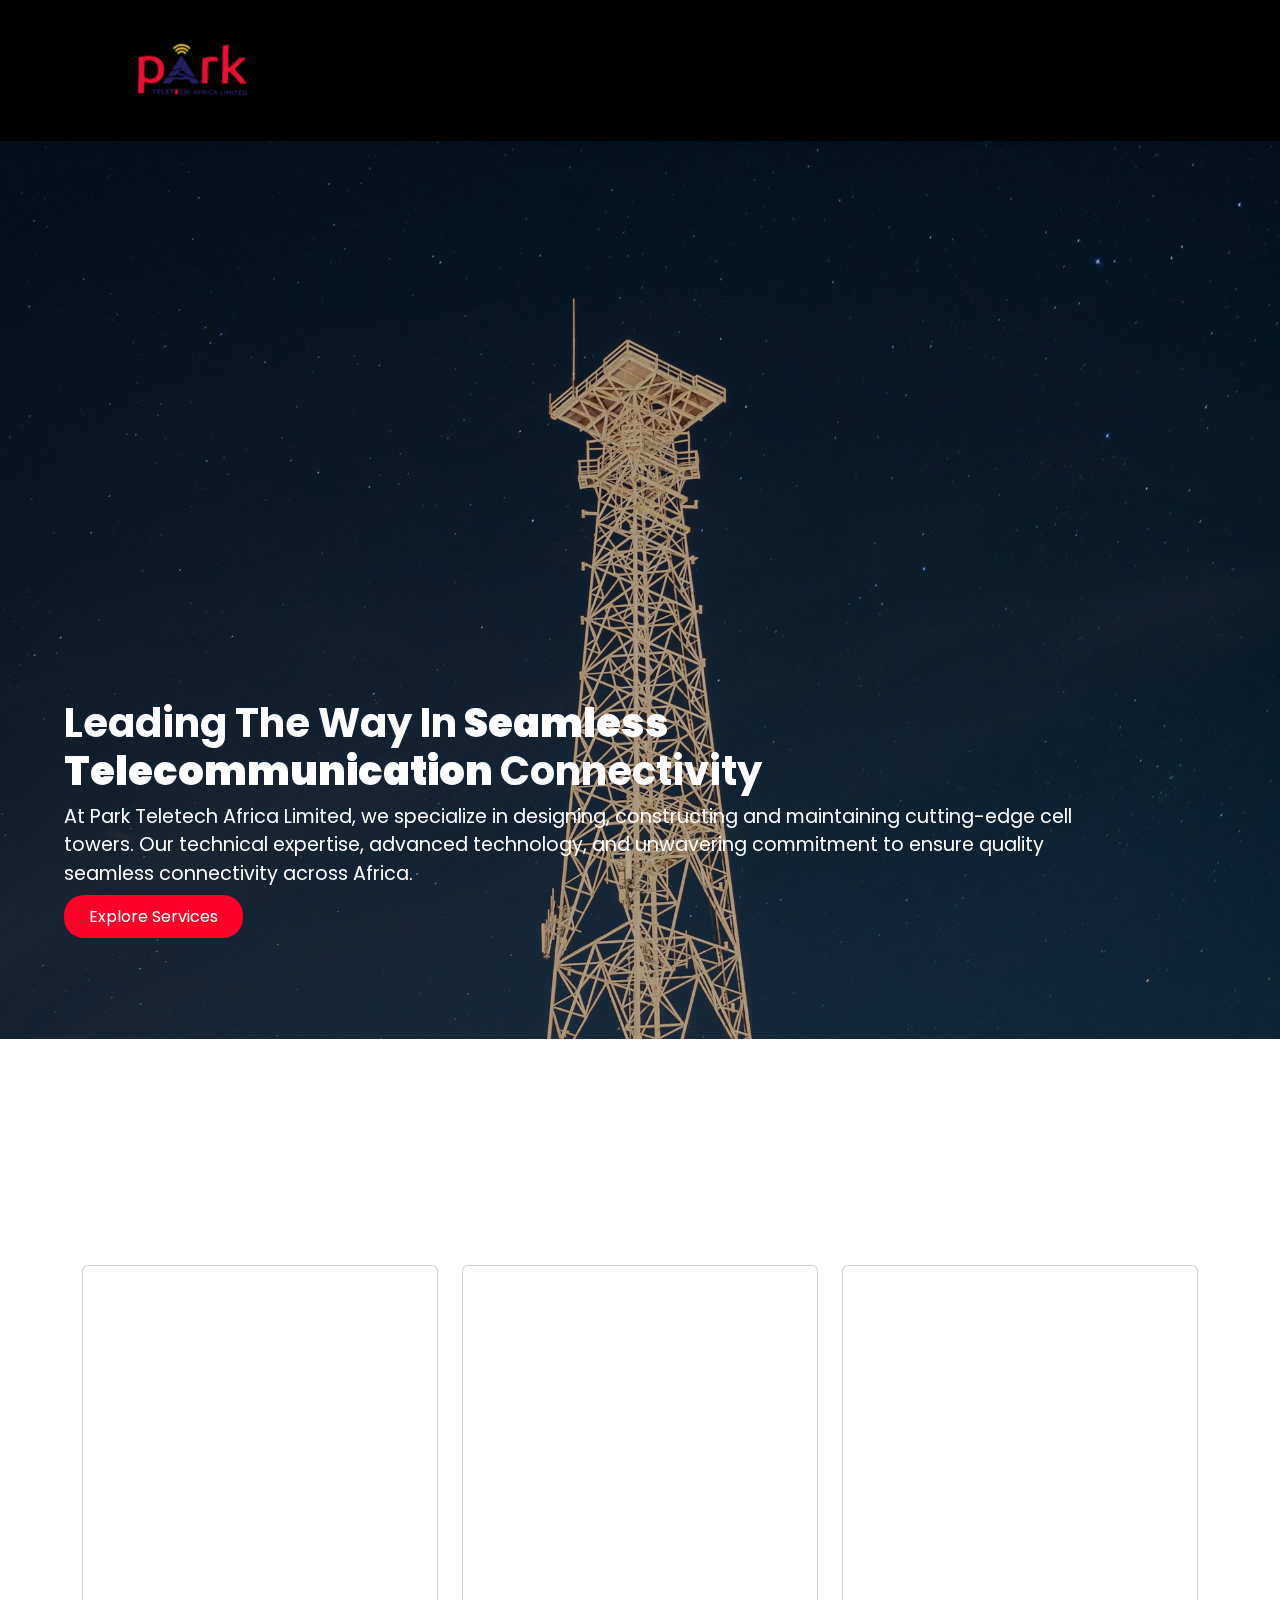
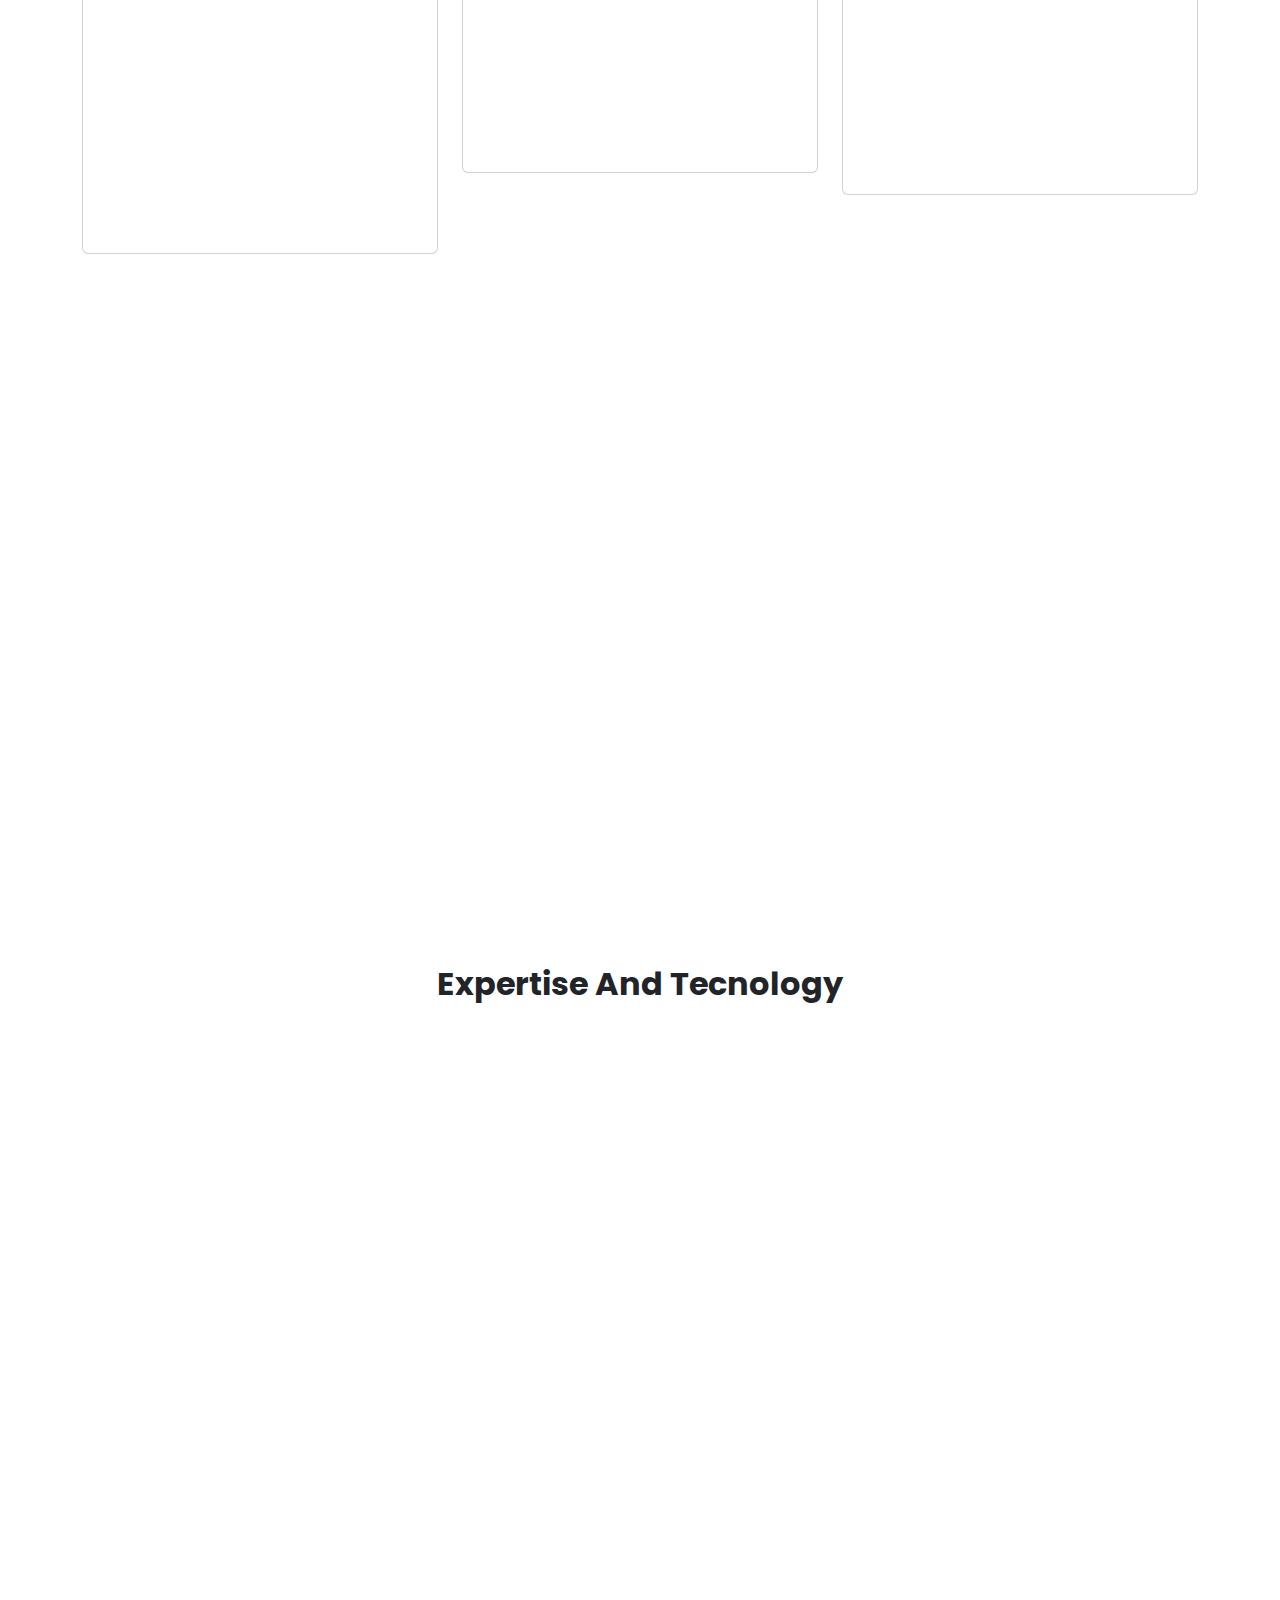
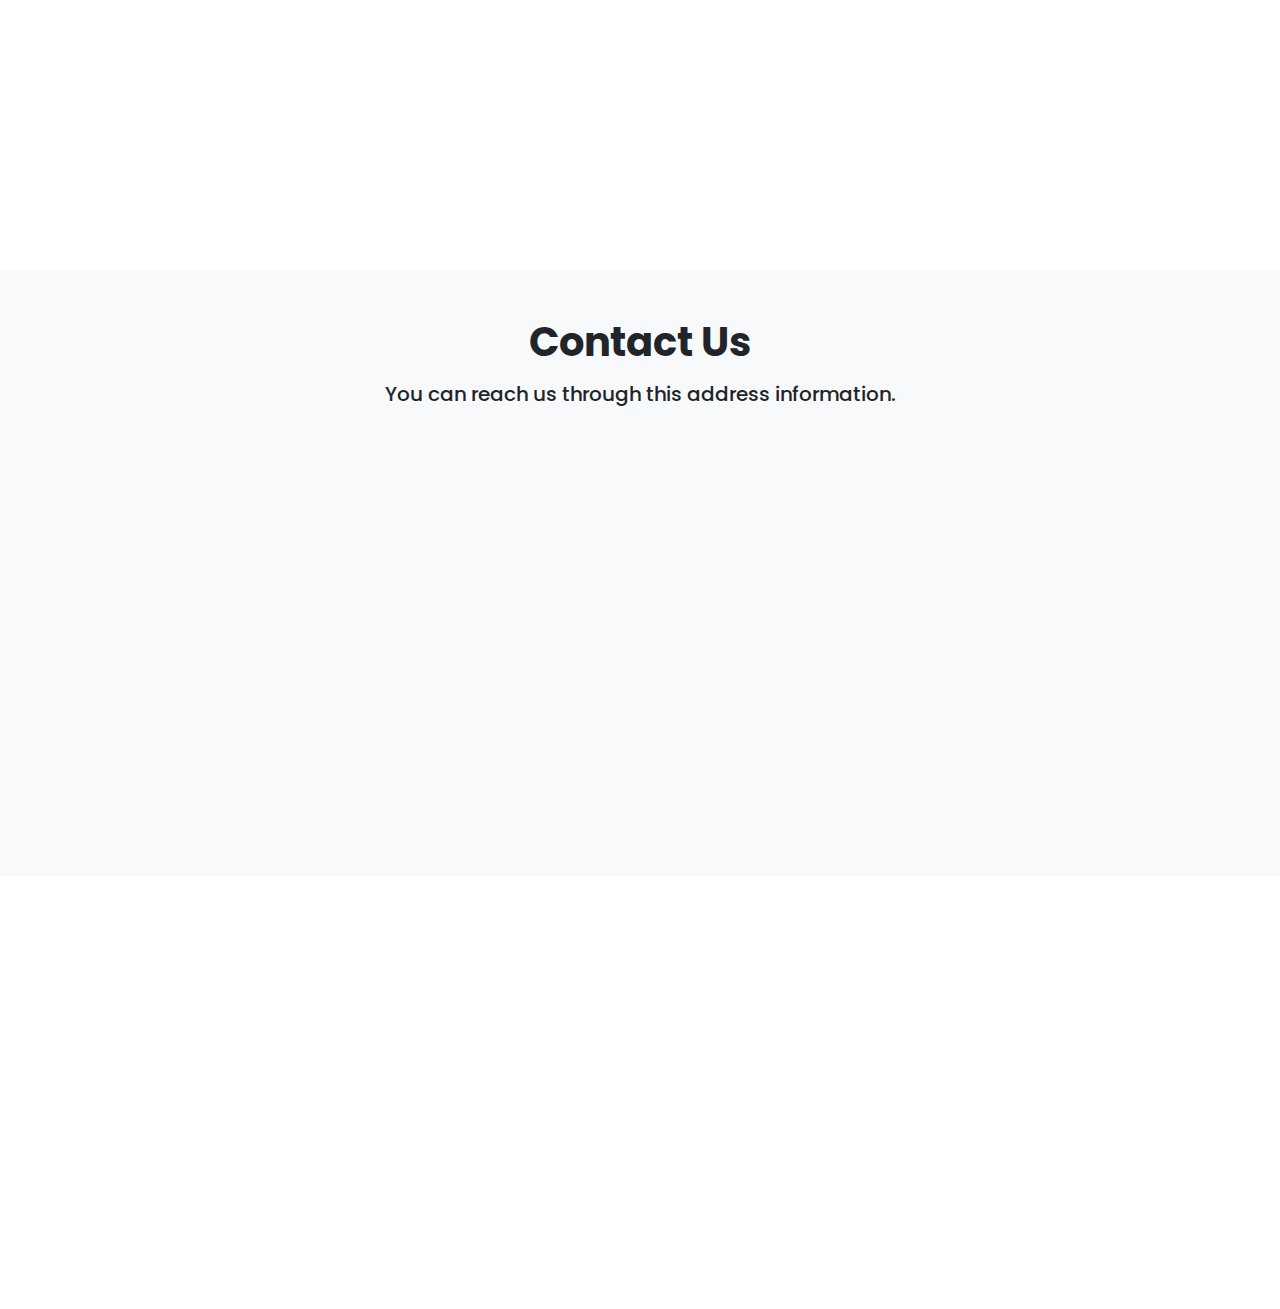
<file: index.html>
<html lang="en">
  <head>
    <meta charset="UTF-8" />
    <meta name="viewport" content="width=device-width, initial-scale=1.0" />
    <meta
      name="description"
      content="ParkTeleTech - Experts in cellular tower design, construction, and maintenance. Reliable and efficient telecom infrastructure solutions."
    />
    <title>PARKTELETECH | HOME</title>
    <link rel="icon" type="image/png" href="/assets/images/Park-logo.png" />
    <link
      rel="stylesheet"
      href="/assets/vendor/bootstrap/css/bootstrap.min.css"
    />
    <link
      rel="stylesheet"
      href="/assets/vendor/bootstrap/font-awesome-4.7.0/css/font-awesome.min.css"
    />
    <!-- Fonts Awesome CDN -->
    <link
      rel="stylesheet"
      href="https://cdnjs.cloudflare.com/ajax/libs/font-awesome/5.15.4/css/all.min.css"
    />
    <link
      href="https://unpkg.com/boxicons@2.1.4/css/boxicons.min.css"
      rel="stylesheet"
    />
    <link rel="stylesheet" href="/assets/css/styles.css" />
    <link
      href="https://cdn.jsdelivr.net/npm/aos@2.3.4/dist/aos.css"
      rel="stylesheet"
    />
    <link rel="preconnect" href="https://fonts.googleapis.com" />
    <link
      href="https://fonts.googleapis.com/css2?family=Poppins:wght@300;400;600&display=swap"
      rel="stylesheet"
    />
  </head>
  <body>
    <!-- Navbar Section -->
    <header class="fixed-top">
      <div class="logo">
        <img src="/assets/images/Park-logo.png" alt="parkteletech Logo" />
      </div>
      <ul class="navlist">
        <li>
          <a href="index.html" style="--i: 1" class="nav-link active">Home</a>
        </li>
        <li>
          <a href="/pages/aboutus.html" style="--i: 2" class="nav-link"
            >About Us</a
          >
        </li>
        <li>
          <a href="/pages/portfolio.html" style="--i: 3" class="nav-link"
            >Portfolio</a
          >
        </li>
        <li>
          <a href="/pages/career.html" style="--i: 4" class="nav-link"
            >Careers</a
          >
        </li>

        <li>
          <a href="/pages/healthsafety.html" style="--i: 5" class="nav-link"
            >Health & Safety</a
          >
        </li>

        <li>
          <a
            href="/pages/contact.html"
            style="--i: 6"
            class="nav-link contact-us"
            >Contact Us</a
          >
        </li>
      </ul>
      <div id="menu-icon" class="bx bx-menu"></div>
    </header>

    <!-- Hero Section--------------- -->
    <section
      class="home-section"
      data-aos="fade-down"
      data-aos-easing="ease-in-sine"
      data-aos-duration="1000"
      id="home"
    >
      <div class="hero-section">
        <div id="heroCarousel" class="carousel slide" data-bs-ride="carousel">
          <div class="carousel-inner">
            <!-- Slide 1 -->
            <div
              class="carousel-item active"
              style="background-image: url('assets/images/home1.jpg')"
            >
              <div class="overlay"></div>
            </div>
            <!-- Slide 2 -->
            <div
              class="carousel-item"
              style="background-image: url('assets/images/home2.jpg')"
            >
              <div class="overlay"></div>
            </div>
            <!-- Slide 3 -->
            <div
              class="carousel-item"
              style="background-image: url('assets/images/home3.jpg')"
            >
              <div class="overlay"></div>
            </div>
          </div>
          <button
            class="carousel-control-prev"
            type="button"
            data-bs-target="#heroCarousel"
            data-bs-slide="prev"
          >
            <span class="carousel-control-prev-icon" aria-hidden="true"></span>
            <span class="visually-hidden">Previous</span>
          </button>
          <button
            class="carousel-control-next"
            type="button"
            data-bs-target="#heroCarousel"
            data-bs-slide="next"
          >
            <span class="carousel-control-next-icon" aria-hidden="true"></span>
            <span class="visually-hidden">Next</span>
          </button>
        </div>

        <!-- Static Text and Donate Button -->
        <div class="carousel-caption text-start">
          <h1>
            Leading The Way In<strong> Seamless Telecommunication </strong
            >Connectivity
          </h1>
          <p>
            At Park Teletech Africa Limited, we specialize in designing,
            constructing and maintaining cutting-edge cell towers. Our technical
            expertise, advanced technology, and unwavering commitment to ensure
            quality seamless connectivity across Africa.
          </p>
          <a href="#services" class="explore-btn">Explore Services</a>
        </div>
      </div>
    </section>

    <!-- Intro section------ -->
    <section id="intro" class="py-5 intro-section">
      <div class="container">
        <div class="row align-items-start">
          <div
            class="col-md-6"
            data-aos="fade-up"
            data-aos-easing="ease-in-sine"
            data-aos-duration="1000"
          >
            <h4 class="">Our Service</h4>
            <h1 class="position-relative">
              <span class="">The</span>
              <span class="text-danger">Importance</span> Of Proper Celluler
              <br />
              Tower
              <span class="text-danger">Maintenance</span>
            </h1>
          </div>
          <div
            class="col-md-6"
            data-aos="fade-down"
            data-aos-easing="ease-in-sine"
            data-aos-duration="1000"
          >
            <p class="align-top">
              Our technical expertise, advanced technology, and unwavering
              commitment to ensure quality seamless connectivity across Africa.
            </p>
          </div>
        </div>
      </div>
    </section>

    <!-- Intro Cards--------- -->
    <section id="intro-cards" class="py-2">
      <div class="container">
        <div class="row g-4">
          <div class="col-md-4">
            <div class="card text-center p-3">
              <div class="border-left"></div>
              <div class="border-right"></div>
              <img
                src="/assets/images/intro1.png"
                class="card-img-top"
                alt="Service Image"
                data-aos="zoom-in"
                data-aos-easing="ease-in-sine"
                data-aos-duration="1000"
              />
              <div
                class="card-body"
                data-aos="fade-up"
                data-aos-easing="ease-in-sine"
                data-aos-duration="1000"
              >
                <h5 class="intro-card-title">
                  Cell Tower Design and Construction
                </h5>
                <div class="intro-card-text text-start">
                  <p>
                    This service involves the comprehensive design and
                    construction of cell towers for telecommunications
                    companies.
                  </p>
                  <p>
                    Our company specializes in developing innovative and
                    efficient designs that meet the specific needs of our
                    clients.
                  </p>
                  <p>
                    Our expert team of engineers and architects collaborates
                    closely with clients to understand their requirements and
                    create customized solutions.
                  </p>
                </div>
              </div>
            </div>
          </div>
          <div class="col-md-4">
            <div class="card text-center p-3">
              <div class="border-left"></div>
              <div class="border-right"></div>
              <img
                src="/assets/images/intro2.png"
                class="card-img-top"
                alt="Service Image"
                data-aos="zoom-in"
                data-aos-easing="ease-in-sine"
                data-aos-duration="1000"
              />
              <div
                class="card-body"
                data-aos="fade-up"
                data-aos-easing="ease-in-sine"
                data-aos-duration="1000"
              >
                <h5 class="intro-card-title">Cell Tower Installation</h5>
                <div class="intro-card-text text-start">
                  <p>
                    We offer professional installation services for cell towers,
                    ensuring proper and secure placement of the tower
                    infrastructure.
                  </p>
                  <p>
                    Our experienced installation team utilizes specialized
                    equipment and adheres to industry standards to guarantee
                    reliable and efficient tower installation.
                  </p>
                </div>
              </div>
            </div>
          </div>
          <div class="col-md-4">
            <div class="card text-center p-3">
              <div class="border-left"></div>
              <div class="border-right"></div>
              <img
                src="/assets/images/intro3.png"
                class="card-img-top"
                alt="Service Image"
                data-aos="zoom-in"
                data-aos-easing="ease-in-sine"
                data-aos-duration="1000"
              />
              <div
                class="card-body"
                data-aos="fade-up"
                data-aos-easing="ease-in-sine"
                data-aos-duration="1000"
              >
                <h5 class="intro-card-title">
                  Cell Tower Maintenance and Upgrade
                </h5>
                <div class="intro-card-text text-start">
                  <p>
                    We provide comprehensive maintenance and upgrade services
                    for existing cell towers.
                  </p>
                  <p>
                    We understand the critical role that cell towers play in
                    maintaining reliable network coverage, and our services are
                    designed to enhance tower performance, prolong lifespan, and
                    accommodate technological advancements
                  </p>
                </div>
              </div>
            </div>
          </div>
        </div>
      </div>
    </section>

    <!-- Photo Section ----------->
    <section id="photo-section" class="py-5">
      <div class="container-fluid">
        <div class="row g-0">
          <!-- First Row -->
          <div
            class="col-md-4 d-flex align-items-center justify-content-center bg-dark text-white text-center p-5"
            data-aos="flip-right"
            data-aos-easing="ease-in-sine"
            data-aos-duration="1000"
          >
            <h2>TAKE A</h2>
          </div>
          <div class="col-md-4">
            <img
              src="/assets/images/photo1.png"
              alt="Portfolio Image"
              class="img-fluid w-100"
              data-aos="zoom-in"
              data-aos-easing="ease-in-sine"
              data-aos-duration="1000"
            />
          </div>
          <div
            class="col-md-4 d-flex align-items-center justify-content-center bg-dark text-white text-center p-5"
            data-aos="flip-right"
            data-aos-easing="ease-in-sine"
            data-aos-duration="1000"
          >
            <h2>GLIMPSE OF</h2>
          </div>
        </div>

        <div class="row g-0">
          <!-- Second Row -->
          <div class="col-md-4">
            <img
              src="/assets/images/photo2.png"
              alt="Portfolio Image"
              class="img-fluid w-100"
              data-aos="zoom-in"
              data-aos-easing="ease-in-sine"
              data-aos-duration="1000"
            />
          </div>
          <div
            class="col-md-4 d-flex align-items-center justify-content-center bg-dark text-white text-center p-5"
            data-aos="flip-right"
            data-aos-easing="ease-in-sine"
            data-aos-duration="1000"
          >
            <h2>OUR PORTFOLIO</h2>
          </div>
          <div class="col-md-4">
            <img
              src="/assets/images/photo3.png"
              alt="Portfolio Image"
              class="img-fluid w-100"
              data-aos="zoom-in"
              data-aos-easing="ease-in-sine"
              data-aos-duration="1000"
            />
          </div>
        </div>
      </div>
    </section>

   

    <!-- Expertise and Technology Section--- -->
    <section id="expertise" class="py-5 position-relative">
      <div class="container">
        <!-- Curved Line Image at the Top Left -->
        <img
          src="/assets/images/left-line.png"
          alt="Curved Line"
          class="left-curved-line"
          data-aos="fade-right"
          data-aos-easing="ease-in-sine"
          data-aos-duration="1000"
        />

        <!-- Section Title -->
        <h2 class="text-center title">Expertise And Tecnology</h2>

        <!-- Expertise Cards Grid -->
        <div class="row g-4">
          <!-- First Card (Light Background) -->
          <div
            class="col-md-6"
            data-aos="fade-up"
            data-aos-easing="ease-in-sine"
            data-aos-duration="1000"
          >
            <div class="expertise-card light-bg">
              <div class="expertise-image mb-3">
                <img src="/assets/images/laptop.gif" alt="Icon" class="icon" />
              </div>
              <div class="expertise-content">
                <h5>Technical Expertise</h5>
                <p>
                  Our dedicated team brings a wealth of expertise in the field
                  of tele-communications infrastructure. With years of
                  experience and deep know-ledge in designing, constructing, and
                  maintaining cell towers, we have honed our skills to deliver
                  outstanding results.
                </p>
              </div>
            </div>
          </div>

          <!-- Second Card (Dark Background) -->
          <div
            class="col-md-6"
            data-aos="fade-up"
            data-aos-easing="ease-in-sine"
            data-aos-duration="1000"
          >
            <div class="expertise-card dark-bg">
              <img
                src="/assets/images/bar-chart (1).gif"
                alt="Icon"
                class="icon mb-3"
              />
              <h5>Industry Leadership</h5>
              <p class="text-white">
                Through our technical expertise and advanced technologies, we
                have established ourselves as leaders in the cell tower
                construction industry. Our focus on quality, efficiency, and
                reliability has earned us a reputation for delivering
                exceptional projects that meet and exceed the highest industry
                standards.
              </p>
            </div>
          </div>

          <!-- Third Card (Dark Background) -->
          <div
            class="col-md-6"
            data-aos="fade-up"
            data-aos-easing="ease-in-sine"
            data-aos-duration="1000"
          >
            <div class="expertise-card dark-bg">
              <img
                src="/assets/images/phone-message.gif"
                alt="Icon"
                class="icon mb-3"
              />
              <h5>Quality Assurance</h5>
              <p class="text-white">
                Our commitment to quality is unwavering. By combining our
                technical prowess with meticulous attention to detail, we ensure
                that each project is completed to the highest standards. Our use
                of advanced technologies allows us to maintain strict quality
                control
              </p>
            </div>
          </div>

          <!-- Fourth Card (Light Background) -->
          <div
            class="col-md-6"
            data-aos="fade-up"
            data-aos-easing="ease-in-sine"
            data-aos-duration="1000"
          >
            <div class="expertise-card light-bg">
              <img src="/assets/images/bulb.gif" alt="Icon" class="icon mb-3" />
              <h5>Advanced Technologies</h5>
              <p>
                We believe in leveraging cutting-edge technologies to optimize
                the construction process and enhance the performance of cell
                towers. We utilize state-of-the-art equipment and tools that
                enable us to execute projects with precision and efficiency.
              </p>
            </div>
          </div>

          <!-- Fifth Card (Full Width, Dark Background) -->
          <div
            class="col-12"
            data-aos="fade-up"
            data-aos-easing="ease-in-sine"
            data-aos-duration="1000"
          >
            <div class="expertise-card dark-bg">
              <img
                src="/assets/images/clock (1).gif"
                alt="Icon"
                class="icon mb-3"
              />
              <h5>Efficiency and Timeliness</h5>
              <p class="text-white">
                The incorporation of advanced technologies streamlines our
                construction process, enabling us to work efficiently without
                compromising on quality or safety. Automated systems, remote
                monitoring, and data-driven analytics enhance our project
                management capabilities.
              </p>
            </div>
          </div>
        </div>
      </div>
    </section>

    <!-- contact us Section---- -->
    <section id="contact" class="py-5">
      <div class="container">
        <!-- Section Title -->
        <h1 class="text-center mb-3">Contact Us</h1>
        <h5 class="text-center mb-4">
          You can reach us through this address information.
        </h5>

        <div class="row g-4">
          <!-- Left Side: Contact Form -->
          <div
            class="col-md-6"
            data-aos="fade-up"
            data-aos-easing="ease-in-sine"
            data-aos-duration="1000"
          >
            <form>
              <div class="mb-3">
                <label for="name" class="form-label">Name</label>
                <input
                  type="text"
                  class="form-control"
                  id="name"
                  placeholder=""
                />
              </div>
              <div class="mb-3">
                <label for="email" class="form-label">Email</label>
                <input
                  type="email"
                  class="form-control"
                  id="email"
                  placeholder=""
                />
              </div>
              <div class="mb-3">
                <label for="message" class="form-label">Message</label>
                <textarea
                  class="form-control"
                  id="message"
                  rows="4"
                  placeholder=""
                ></textarea>
              </div>
              <button type="submit" class="btn send-btn w-100 my-3">
                Send Message
              </button>
            </form>
          </div>

          <!-- Right Side: Google Map -->
          <div
            class="col-md-6"
            data-aos="fade-up"
            data-aos-easing="ease-in-sine"
            data-aos-duration="1000"
          >
            <div class="map-container">
              <iframe
                src="https://www.google.com/maps/embed?pb=!1m18!1m12!1m3!1d3151.8354345093644!2d144.9559283153157!3d-37.81720997975161!2m3!1f0!2f0!3f0!3m2!1i1024!2i768!4f13.1!3m3!1m2!1s0x6ad642af0f11fd81%3A0xf577c3f92f48a40!2sMelbourne%2C%20Australia!5e0!3m2!1sen!2s!4v1601269040373!5m2!1sen!2s"
                width="100%"
                height="350"
                style="border: 0"
                allowfullscreen=""
                loading="lazy"
              ></iframe>
            </div>
          </div>
        </div>
      </div>
    </section>

    <!-- Footer Section------- -->
    <footer
      class="footer-section py-5"
      data-aos="fade-up"
      data-aos-easing="ease-in-sine"
      data-aos-duration="1000"
    >
      <div class="container">
        <div class="row g-4">
          <!-- Company Info -->
          <div class="col-md-4">
            <h4 class="fw-bold">ParkTeleTech</h4>
            <p class="">
              Park Teletech Africa Limited is a trusted and reliable partner for
              comprehensive cell tower construction solutions. Our technical
              expertise, advanced technology, and unwavering commitment to
              ensure quality seamless connectivity across Africa
            </p>
          </div>

          <!-- Quick Links -->
          <div class="col-md-4">
            <h5 class="fw-bold">Quick Links</h5>
            <ul class="list-unstyled">
              <li><a href="#" class="footer-link">Home</a></li>
              <li><a href="#" class="footer-link">About Us</a></li>
              <li><a href="#" class="footer-link">Portfolio</a></li>
              <li><a href="#" class="footer-link">Careers</a></li>
              <li><a href="#" class="footer-link">Health & Safety</a></li>
              <li><a href="#" class="footer-link">Contact Us</a></li>
            </ul>
          </div>

          <!-- Contact & Social Media -->
          <div class="col-md-4">
            <h5 class="fw-bold">Media & Contact</h5>
            <p class="mb-1">
              <strong>Phone:</strong>
              <a href="2338096542356" class="footer-link">2338096542356</a>
            </p>
            <p>
              <strong>Email:</strong>
              <a href="info@parkteletech.com" class="footer-link"
                >info@parkteletech.com</a
              >
            </p>

            <!-- Social Media Icons -->
            <div class="social-icons">
              <a href="#"><i class="fab fa-facebook-f"></i></a>
              <a href="#"><i class="fab fa-twitter"></i></a>
              <a href="#"><i class="fab fa-instagram"></i></a>
              <a href="#"><i class="fab fa-linkedin-in"></i></a>
            </div>
          </div>
        </div>

        <!-- Copyright -->
        <div class="text-center mt-4">
          <p class="mb-0">© 2025 Park Teletech. All right reserved</p>
        </div>
      </div>
    </footer>

    <script src="assets/vendor/bootstrap/js/bootstrap.min.js"></script>
    <script src="assets/js/script.js"></script>
    <script src="https://unpkg.com/aos@2.3.1/dist/aos.js"></script>
    <script>
      AOS.init({
        once: true,
      });
    </script>
    <script>
      document.addEventListener("DOMContentLoaded", function () {
        document.title =
          "ParkTeleTech - Experts in cellular tower design, construction, and maintenance. Reliable and efficient telecom infrastructure solutions."; // Ensure correct title
        // document.body.setAttribute("title", "Premium Healthcare services with expert care. Book an appointment today!");
      });
    </script>
  </body>
</html>
</file>
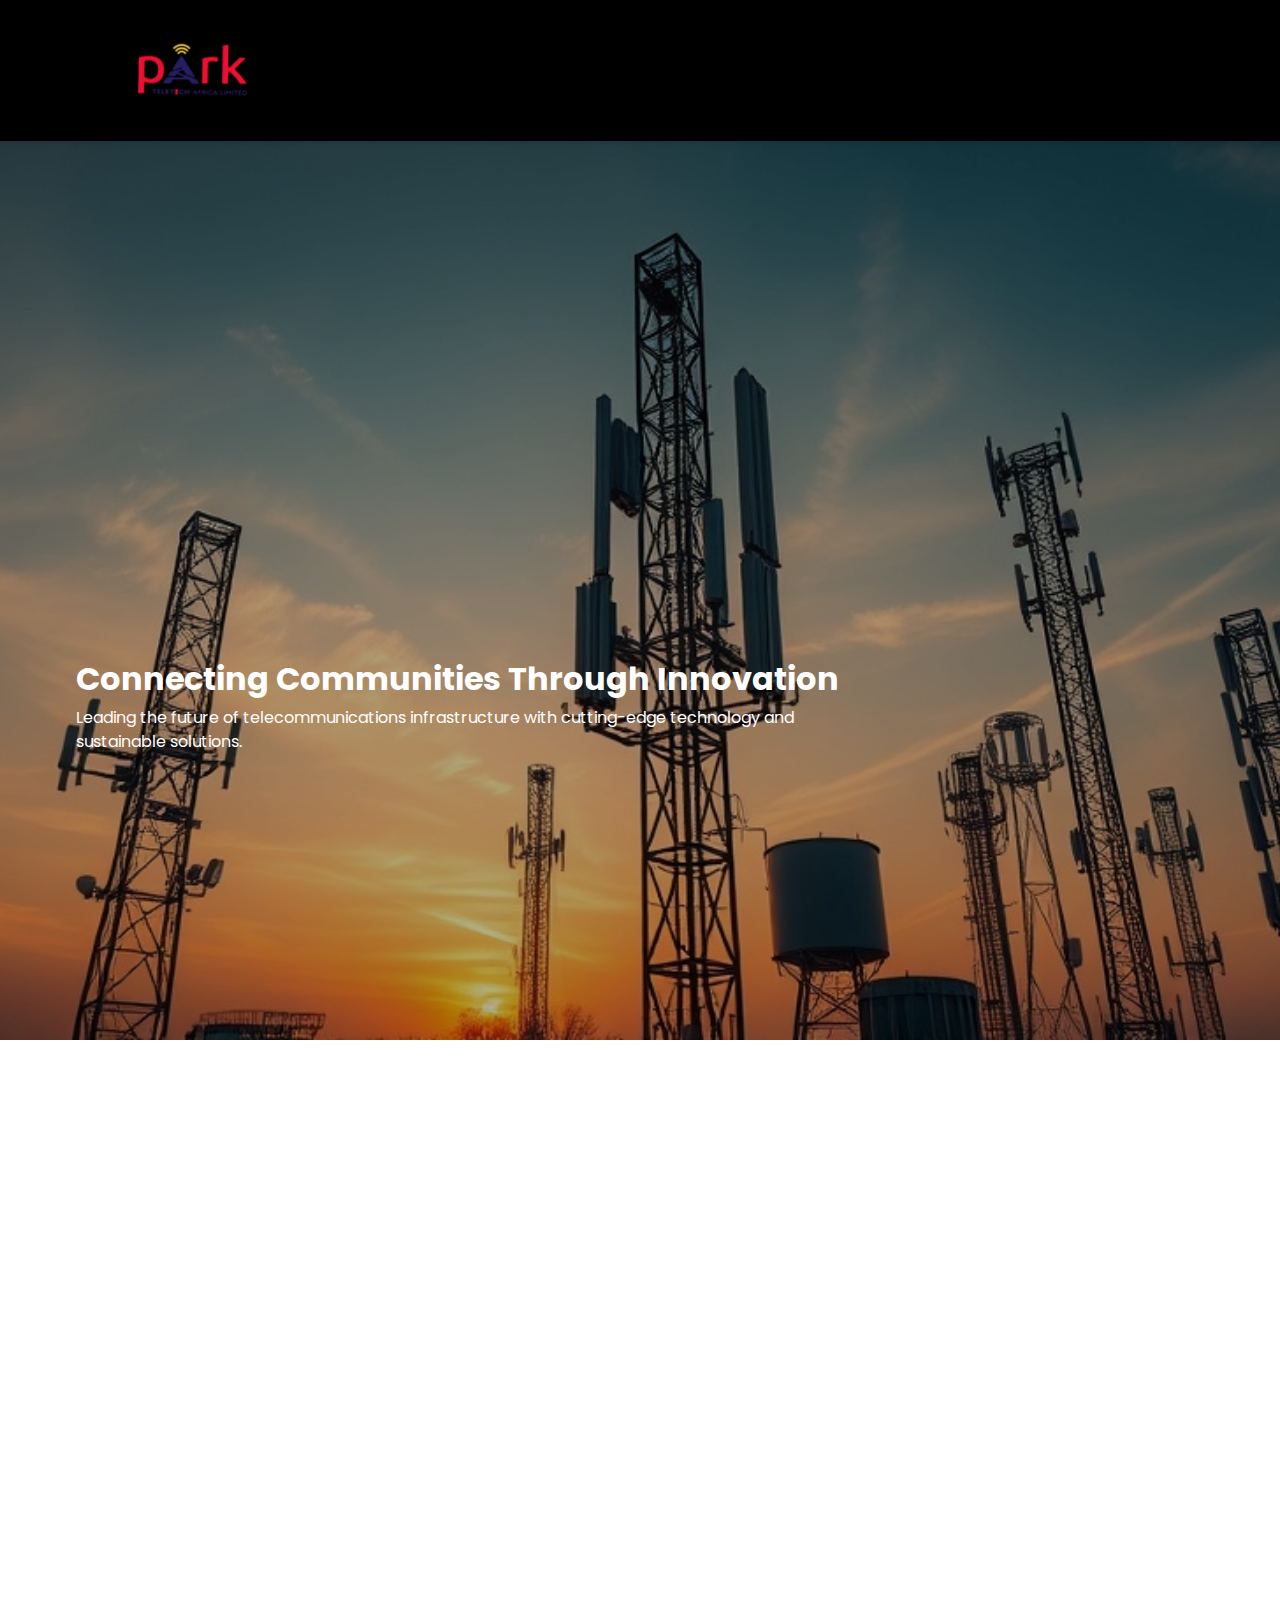
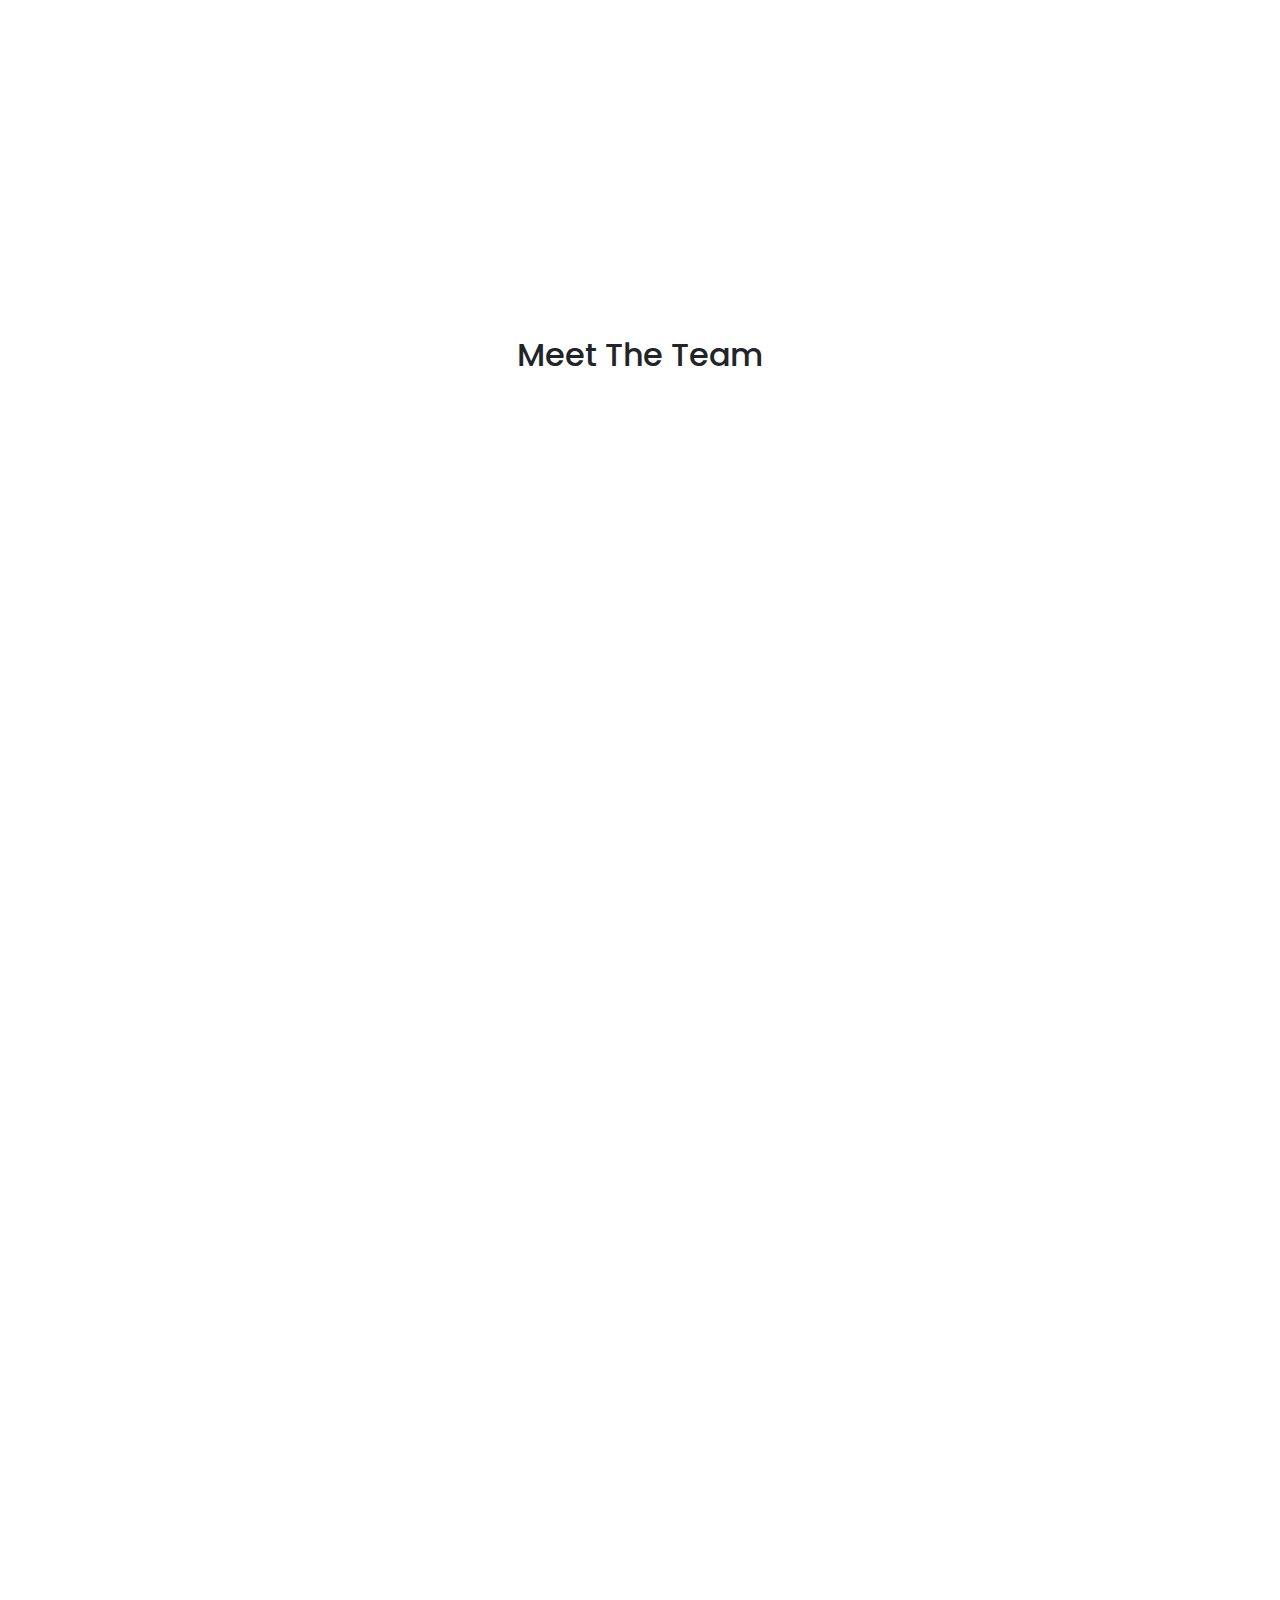
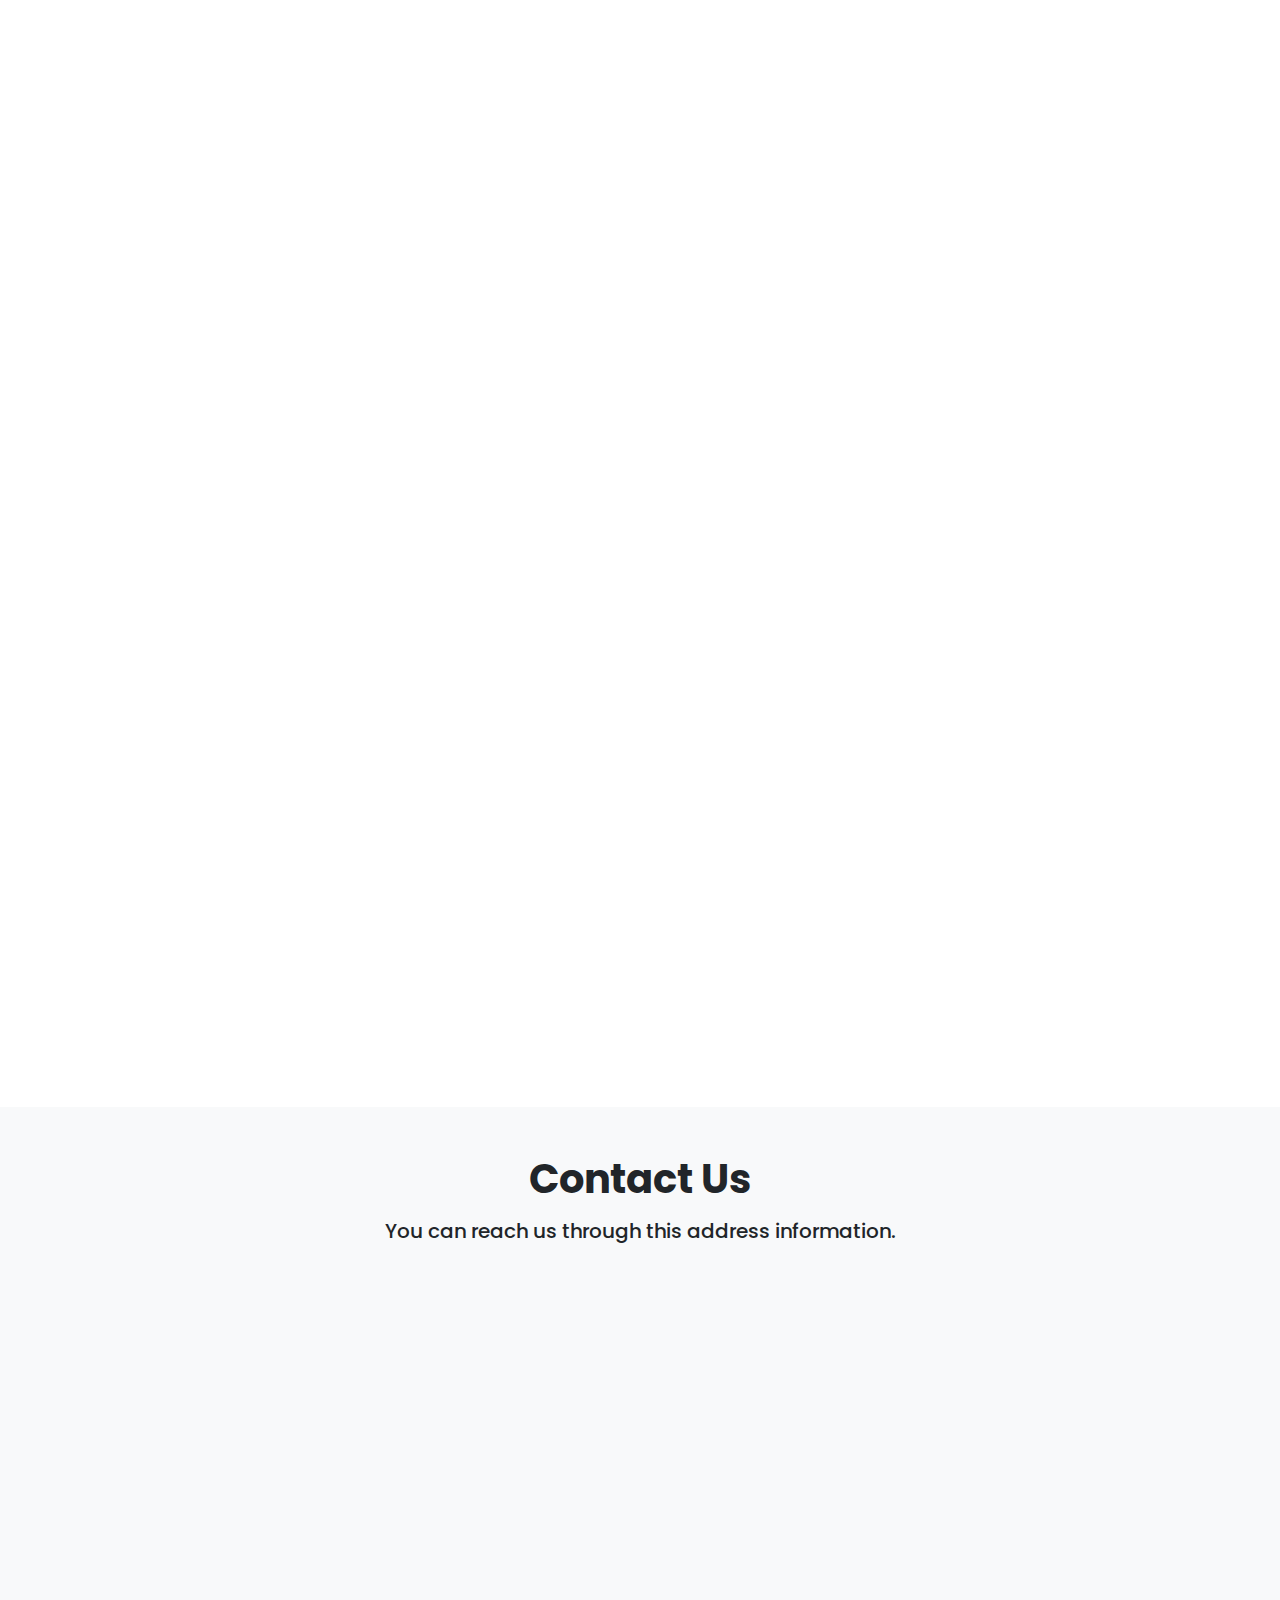
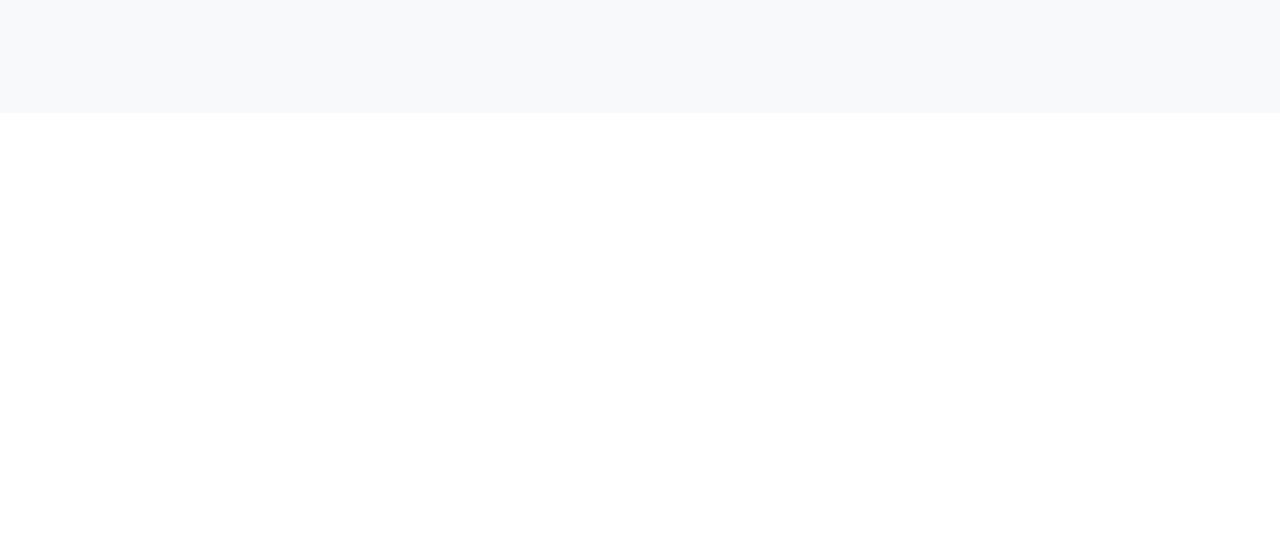
<file: pages/aboutus.html>
<html lang="en">
  <head>
    <meta charset="UTF-8" />
    <meta name="viewport" content="width=device-width, initial-scale=1.0" />
    <meta
      name="description"
      content="Learn more about ParkTeleTech - Experts in cellular tower design, construction, and maintenance."
    />
    <title>PARKTELETECH | ABOUT US</title>
    <link rel="icon" type="image/png" href="/assets/images/Park-logo.png" />
    <link
      rel="stylesheet"
      href="/assets/vendor/bootstrap/css/bootstrap.min.css"
    />
    <link
      rel="stylesheet"
      href="/assets/vendor/bootstrap/font-awesome-4.7.0/css/font-awesome.min.css"
    />
    <!-- Fonts Awesome CDN -->
    <link
      rel="stylesheet"
      href="https://cdnjs.cloudflare.com/ajax/libs/font-awesome/5.15.4/css/all.min.css"
    />
    <link
      href="https://unpkg.com/boxicons@2.1.4/css/boxicons.min.css"
      rel="stylesheet"
    />
    <link rel="stylesheet" href="/assets/css/styles.css" />
    <link
      href="https://cdn.jsdelivr.net/npm/aos@2.3.4/dist/aos.css"
      rel="stylesheet"
    />
    <link rel="preconnect" href="https://fonts.googleapis.com" />
    <link
      href="https://fonts.googleapis.com/css2?family=Poppins:wght@300;400;600&display=swap"
      rel="stylesheet"
    />
  </head>
  <body>
    <!-- Navbar Section -->
    <header class="fixed-top">
      <div class="logo">
        <img src="/assets/images/Park-logo.png" alt="parkteletech Logo" />
      </div>
      <ul class="navlist">
        <li>
          <a href="/index.html" style="--i: 1" class="nav-link">Home</a>
        </li>
        <li>
          <a href="/pages/aboutus.html" style="--i: 2" class="nav-link active"
            >About Us</a
          >
        </li>
        <li>
          <a href="/pages/portfolio.html" style="--i: 3" class="nav-link"
            >Portfolio</a
          >
        </li>
        <li>
          <a href="/pages/career.html" style="--i: 4" class="nav-link"
            >Careers</a
          >
        </li>

        <li>
          <a href="/pages/healthsafety.html" style="--i: 5" class="nav-link"
            >Health & Safety</a
          >
        </li>

        <li>
          <a
            href="/pages/contact.html"
            style="--i: 6"
            class="nav-link contact-us"
            >Contact Us</a
          >
        </li>
      </ul>
      <div id="menu-icon" class="bx bx-menu"></div>
    </header>
    <!-- About Hero Section -->
    <section
      id="about-hero"
      class="about-hero position-relative"
      data-aos="fade-down"
      data-aos-easing="ease-in-sine"
      data-aos-duration="1000"
    >
      <div class="overlay"></div>
      <div class="background-image"></div>
      <div class="container text-left about-caption">
        <h2 class="text-white fw-bold">
          Connecting Communities Through Innovation
        </h2>
        <p class="text-white">
          Leading the future of telecommunications infrastructure with
          cutting-edge technology and sustainable solutions.
        </p>
      </div>
    </section>

    <!-- About Content Section-- -->
    <section id="about-content" class="py-5">
      <div class="container">
        <div class="row align-items-center">
          <!-- Left Side: Title and Paragraphs -->
          <div
            class="col-lg-6"
            data-aos="fade-up"
            data-aos-easing="ease-in-sine"
            data-aos-duration="1000"
          >
            <h2 class="fw-bold">About Us</h2>
            <p>
              Park Teletech Africa Limited is a trusted and reliable partner for
              comprehensive cell tower construction solutions.
            </p>
            <p>
              With a wealth of expertise in the field of telecommunications
              infrastructure, they specialize in designing, constructing, and
              maintaining cutting-edge cell towers across Africa.
            </p>
            <p>
              With a dedicated and experienced team, Park Teletech Africa
              Limited combines technical excellence with a strong commitment to
              delivering high-quality projects that meet the highest industry
              standards.
            </p>
            <p>
              As industry leaders, Park Teletech Africa Limited takes pride in
              providing end-to-end solutions for their clients. From the initial
              stages of site selection and engineering to the final stages of
              tower installation and integration, they ensure a seamless and
              efficient process.
            </p>
            <p>
              By offering a full range of services, they take care of every
              aspect of cell tower construction, allowing their clients to focus
              on their core business.
            </p>
          </div>

          <!-- Right Side: Image -->
          <div
            class="col-lg-6"
            data-aos="zoom-in"
            data-aos-easing="ease-in-sine"
            data-aos-duration="1000"
          >
            <div class="about-image"></div>
          </div>
        </div>
      </div>
    </section>

    <!-- Mission Vision Section----- -->
    <section id="mission-vision" class="">
      <div class="container">
        <div class="row">
          <!-- Mission Section -->
          <div class="col-md-6 mb-3">
            <div
              class="d-flex align-items-start"
              data-aos="flip-left"
              data-aos-easing="ease-in-sine"
              data-aos-duration="1000"
            >
              <div class="line"></div>
              <div class="ms-3">
                <h3 class="fw-bold">Our Mission</h3>
                <p>
                  Our mission is to be a trusted and reliable partner, providing
                  comprehensive cell tower construction solutions in Africa.
                  They aim to deliver high-quality projects that meet the
                  highest industry standards and contribute to the expansion and
                  enhancement of reliable telecommunications connectivity across
                  the continent.
                </p>
              </div>
            </div>
          </div>

          <!-- Vision Section -->
          <div class="col-md-6">
            <div
              class="d-flex align-items-start"
              data-aos="flip-left"
              data-aos-easing="ease-in-sine"
              data-aos-duration="1500"
            >
              <div class="line"></div>
              <div class="ms-3">
                <h3 class="fw-bold">Our Vision</h3>
                <p>
                  We envision a future where seamless connectivity is essential
                  for businesses, communities, and individuals in Africa. We
                  strive to be industry leaders in cell tower construction,
                  offering end-to-end solutions and technical excellence. Our
                  vision is to be recognized as the go-to company for
                  cutting-edge and efficient communication infrastructure.
                </p>
              </div>
            </div>
          </div>
        </div>
      </div>
    </section>

    <!-- Team Section----- -->
    <section id="team" class="py-5">
      <div class="container text-center">
        <h2 class="mb-4 title">Meet The Team</h2>
        <div class="row g-4">
          <!-- Team Member 1 -->
          <div class="col-md-4 col-sm-12">
            <div class="team-member text-center">
              <img
                src="/assets/images/team1.png"
                alt="Team Member"
                class="img-fluid rounded"
                data-aos="zoom-in"
                data-aos-easing="ease-in-sine"
                data-aos-duration="1000"
              />
              <div
                class=""
                data-aos="fade-up"
                data-aos-easing="ease-in-sine"
                data-aos-duration="1000"
              >
                <h5 class="mt-3">Mr. Yusif Abubakar</h5>
                <p class="text-muted">Manager</p>
                <p>
                  Yusif AbubakariPosition: Managing Director Qualification MBA
                  Strategic Management and Consulting KNUST), Chartered Banker
                  (CIB-GH), BA Economics (UG-Legon), Chartered Financial and
                  Investment Analysts Ghana (CFIA-Ghana), Chartered Consultant
                  (CIMC-Canada). Experience: 16 years in business leadership and
                  and banking. Experience: 16 years in business leadership and
                  and banking.
                </p>
              </div>
            </div>
          </div>

          <!-- Team Member 2 -->
          <div class="col-md-4 col-sm-12">
            <div class="team-member text-center">
              <img
                src="/assets/images/team2.png"
                alt="Team Member"
                class="img-fluid rounded"
                data-aos="zoom-in"
                data-aos-easing="ease-in-sine"
                data-aos-duration="1000"
              />
              <div
                class=""
                data-aos="fade-up"
                data-aos-easing="ease-in-sine"
                data-aos-duration="1000"
              >
                <h5 class="mt-3">Eng. Peter DarkoEng. Peter Darko</h5>
                <p class="text-muted">VP, Engineering</p>
                <p>
                  HND Building Technology. Kumasi Polytechnic, BSc.Information
                  Technology . KNUST. Certificate Project management ( IOCB-
                  London),19 years in construction and telecommunications works
                  Supervision and management
                </p>
              </div>
            </div>
          </div>

          <!-- Team Member 3 -->
          <div class="col-md-4 col-sm-12">
            <div class="team-member text-center">
              <img
                src="/assets/images/team3.png"
                alt="Team Member"
                class="img-fluid rounded"
                data-aos="zoom-in"
                data-aos-easing="ease-in-sine"
                data-aos-duration="1000"
              />
              <div
                class=""
                data-aos="fade-up"
                data-aos-easing="ease-in-sine"
                data-aos-duration="1000"
              >
                <h5 class="mt-3">Mr. David Fiayome</h5>
                <p class="text-muted">Director</p>
                <p>
                  Head of Finance  MBA  Accounting, B- Com. 12 years of
                  experience, in growing revenue through effective team and
                  projects management in the Telecom Industries. Extensive
                  knowledge of Clients focus and analyze key processes in the
                  business pipeline and industry trends.
                </p>
              </div>
            </div>
          </div>

          <!-- Team Member 4 -->
          <div class="col-md-4 col-sm-12">
            <div class="team-member text-center">
              <img
                src="/assets/images/team4.png"
                alt="Team Member"
                class="img-fluid rounded"
                data-aos="zoom-in"
                data-aos-easing="ease-in-sine"
                data-aos-duration="1000"
              />
              <div
                class=""
                data-aos="fade-up"
                data-aos-easing="ease-in-sine"
                data-aos-duration="1000"
              >
                <h5 class="mt-3">Eng. Daniel Gyimah Krobea Asante</h5>
                <p class="text-muted">VP, Engineering</p>
                <p>
                  EHS Officer with over 5 years of experience in construction
                  and telecommunication administration. Qualification:
                  Occupational Health and Safety (IGC NEBOSH & OSHAcademy),
                  Certified First Aider, BSc. Construction Technology (KNUST),
                  Information Technology Diploma, Certificate Project Management
                  (Crux Training Institute). Proficient in Microsoft Office, AI
                  tools, and other software.
                </p>
              </div>
            </div>
          </div>

          <!-- Team Member 5 -->
          <div class="col-md-4 col-sm-12">
            <div class="team-member text-center">
              <img
                src="/assets/images/team5.png"
                alt="Team Member"
                class="img-fluid rounded"
                data-aos="zoom-in"
                data-aos-easing="ease-in-sine"
                data-aos-duration="1000"
              />
              <div
                class=""
                data-aos="fade-up"
                data-aos-easing="ease-in-sine"
                data-aos-duration="1000"
              >
                <h5 class="mt-3">Thomas Anku Afenyo</h5>
                <p class="text-muted">Director</p>
                <p>
                  HR/Administration  Qualification: Post Graduate Dip Occupation
                  Health , Safety and Environmental management (GIMPA) Post
                  Graduate Cert.Effective Human Resource Management  (UG
                  Business School ) BSc Marketing (GIMPA) 11 years experience in
                  Telecom Services management
                </p>
              </div>
            </div>
          </div>

          <!-- Team Member 6 -->
          <div class="col-md-4 col-sm-12">
            <div class="team-member text-center">
              <img
                src="/assets/images/team6.png"
                alt="Team Member"
                class="img-fluid rounded"
                data-aos="zoom-in"
                data-aos-easing="ease-in-sine"
                data-aos-duration="1000"
              />
              <div
                class=""
                data-aos="fade-up"
                data-aos-easing="ease-in-sine"
                data-aos-duration="1000"
              >
                <h5 class="mt-3">Asimah Confidence</h5>
                <p class="text-muted">Director</p>
                <p>
                  Position: Logistics and Warehouse Manager  Qualification:
                  Advance Diploma in logistics and transport management (ADILT )
                  Datalink Institute Business and Technology , Diploma in
                  logistics and transport management (DILT) GIMPA, Certificate
                  In logistics and transport Management (CILT) GIMPA  Fellow
                  Member : CILT -UK Experience : 18years in Telecommunications
                  warehousing and logistics Operations
                </p>
              </div>
            </div>
          </div>

          <!-- Team Member 7 -->
          <div class="col-md-4 col-sm-12 mx-auto">
            <div class="team-member text-center">
              <img
                src="/assets/images/team7.png"
                alt="Team Member"
                class="img-fluid rounded"
                data-aos="zoom-in"
                data-aos-easing="ease-in-sine"
                data-aos-duration="1000"
              />
              <div
                class=""
                data-aos="fade-up"
                data-aos-easing="ease-in-sine"
                data-aos-duration="1000"
              >
                <h5 class="mt-3">Eng. Mark Kwaku Mensah</h5>
                <p class="text-muted">VP, Engineer</p>
                <p>
                  Position : Project Manager Qualification: BSc. Electrical and
                  Electronics Engineering. Accra Institute of Technology. 
                  Certificate in Solar Installation and Maintenance. Ghana
                  Technology University College.   Experience: 21 years in
                  electrical installations (domestic, commercial, industrial)
                  and telecommunications power works, management, and
                  supervision.
                </p>
              </div>
            </div>
          </div>
        </div>
      </div>
    </section>

    <!-- contact us Section---- -->
    <section id="contact" class="py-5">
      <div class="container">
        <!-- Section Title -->
        <h1 class="text-center mb-3">Contact Us</h1>
        <h5 class="text-center mb-4">
          You can reach us through this address information.
        </h5>

        <div class="row g-4">
          <!-- Left Side: Contact Form -->
          <div
            class="col-md-6"
            data-aos="fade-up"
            data-aos-easing="ease-in-sine"
            data-aos-duration="1000"
          >
            <form>
              <div class="mb-3">
                <label for="name" class="form-label">Name</label>
                <input
                  type="text"
                  class="form-control"
                  id="name"
                  placeholder=""
                />
              </div>
              <div class="mb-3">
                <label for="email" class="form-label">Email</label>
                <input
                  type="email"
                  class="form-control"
                  id="email"
                  placeholder=""
                />
              </div>
              <div class="mb-3">
                <label for="message" class="form-label">Message</label>
                <textarea
                  class="form-control"
                  id="message"
                  rows="4"
                  placeholder=""
                ></textarea>
              </div>
              <button type="submit" class="btn send-btn w-100 my-3">
                Send Message
              </button>
            </form>
          </div>

          <!-- Right Side: Google Map -->
          <div
            class="col-md-6"
            data-aos="fade-up"
            data-aos-easing="ease-in-sine"
            data-aos-duration="1000"
          >
            <div class="map-container">
              <iframe
                src="https://www.google.com/maps/embed?pb=!1m18!1m12!1m3!1d3151.8354345093644!2d144.9559283153157!3d-37.81720997975161!2m3!1f0!2f0!3f0!3m2!1i1024!2i768!4f13.1!3m3!1m2!1s0x6ad642af0f11fd81%3A0xf577c3f92f48a40!2sMelbourne%2C%20Australia!5e0!3m2!1sen!2s!4v1601269040373!5m2!1sen!2s"
                width="100%"
                height="350"
                style="border: 0"
                allowfullscreen=""
                loading="lazy"
              ></iframe>
            </div>
          </div>
        </div>
      </div>
    </section>

    <!-- Footer Section------- -->
    <footer
      class="footer-section py-5"
      data-aos="fade-up"
      data-aos-easing="ease-in-sine"
      data-aos-duration="1000"
    >
      <div class="container">
        <div class="row g-4">
          <!-- Company Info -->
          <div class="col-md-4">
            <h4 class="fw-bold">ParkTeleTech</h4>
            <p class="">
              Park Teletech Africa Limited is a trusted and reliable partner for
              comprehensive cell tower construction solutions. Our technical
              expertise, advanced technology, and unwavering commitment to
              ensure quality seamless connectivity across Africa
            </p>
          </div>

          <!-- Quick Links -->
          <div class="col-md-4">
            <h5 class="fw-bold">Quick Links</h5>
            <ul class="list-unstyled">
              <li><a href="#" class="footer-link">Home</a></li>
              <li><a href="#" class="footer-link">About Us</a></li>
              <li><a href="#" class="footer-link">Portfolio</a></li>
              <li><a href="#" class="footer-link">Careers</a></li>
              <li><a href="#" class="footer-link">Health & Safety</a></li>
              <li><a href="#" class="footer-link">Contact Us</a></li>
            </ul>
          </div>

          <!-- Contact & Social Media -->
          <div class="col-md-4">
            <h5 class="fw-bold">Media & Contact</h5>
            <p class="mb-1">
              <strong>Phone:</strong>
              <a href="2338096542356" class="footer-link">2338096542356</a>
            </p>
            <p>
              <strong>Email:</strong>
              <a href="info@parkteletech.com" class="footer-link"
                >info@parkteletech.com</a
              >
            </p>

            <!-- Social Media Icons -->
            <div class="social-icons">
              <a href="#"><i class="fab fa-facebook-f"></i></a>
              <a href="#"><i class="fab fa-twitter"></i></a>
              <a href="#"><i class="fab fa-instagram"></i></a>
              <a href="#"><i class="fab fa-linkedin-in"></i></a>
            </div>
          </div>
        </div>

        <!-- Copyright -->
        <div class="text-center mt-4">
          <p class="mb-0">© 2025 Park Teletech. All right reserved</p>
        </div>
      </div>
    </footer>

    <script src="/assets/vendor/bootstrap/js/bootstrap.min.js"></script>
    <script src="/assets/js/script.js"></script>
    <script src="https://unpkg.com/aos@2.3.1/dist/aos.js"></script>
    <script>
      AOS.init({
        once: true,
      });
    </script>
     <script>
      document.addEventListener("DOMContentLoaded", function () {
          document.title = "ParkTeleTech - Experts in cellular tower design, construction, and maintenance. Reliable and efficient telecom infrastructure solutions."; // Ensure correct title
          // document.body.setAttribute("title", "Premium Healthcare services with expert care. Book an appointment today!");
      });
  </script>
  </body>
</html>
</file>
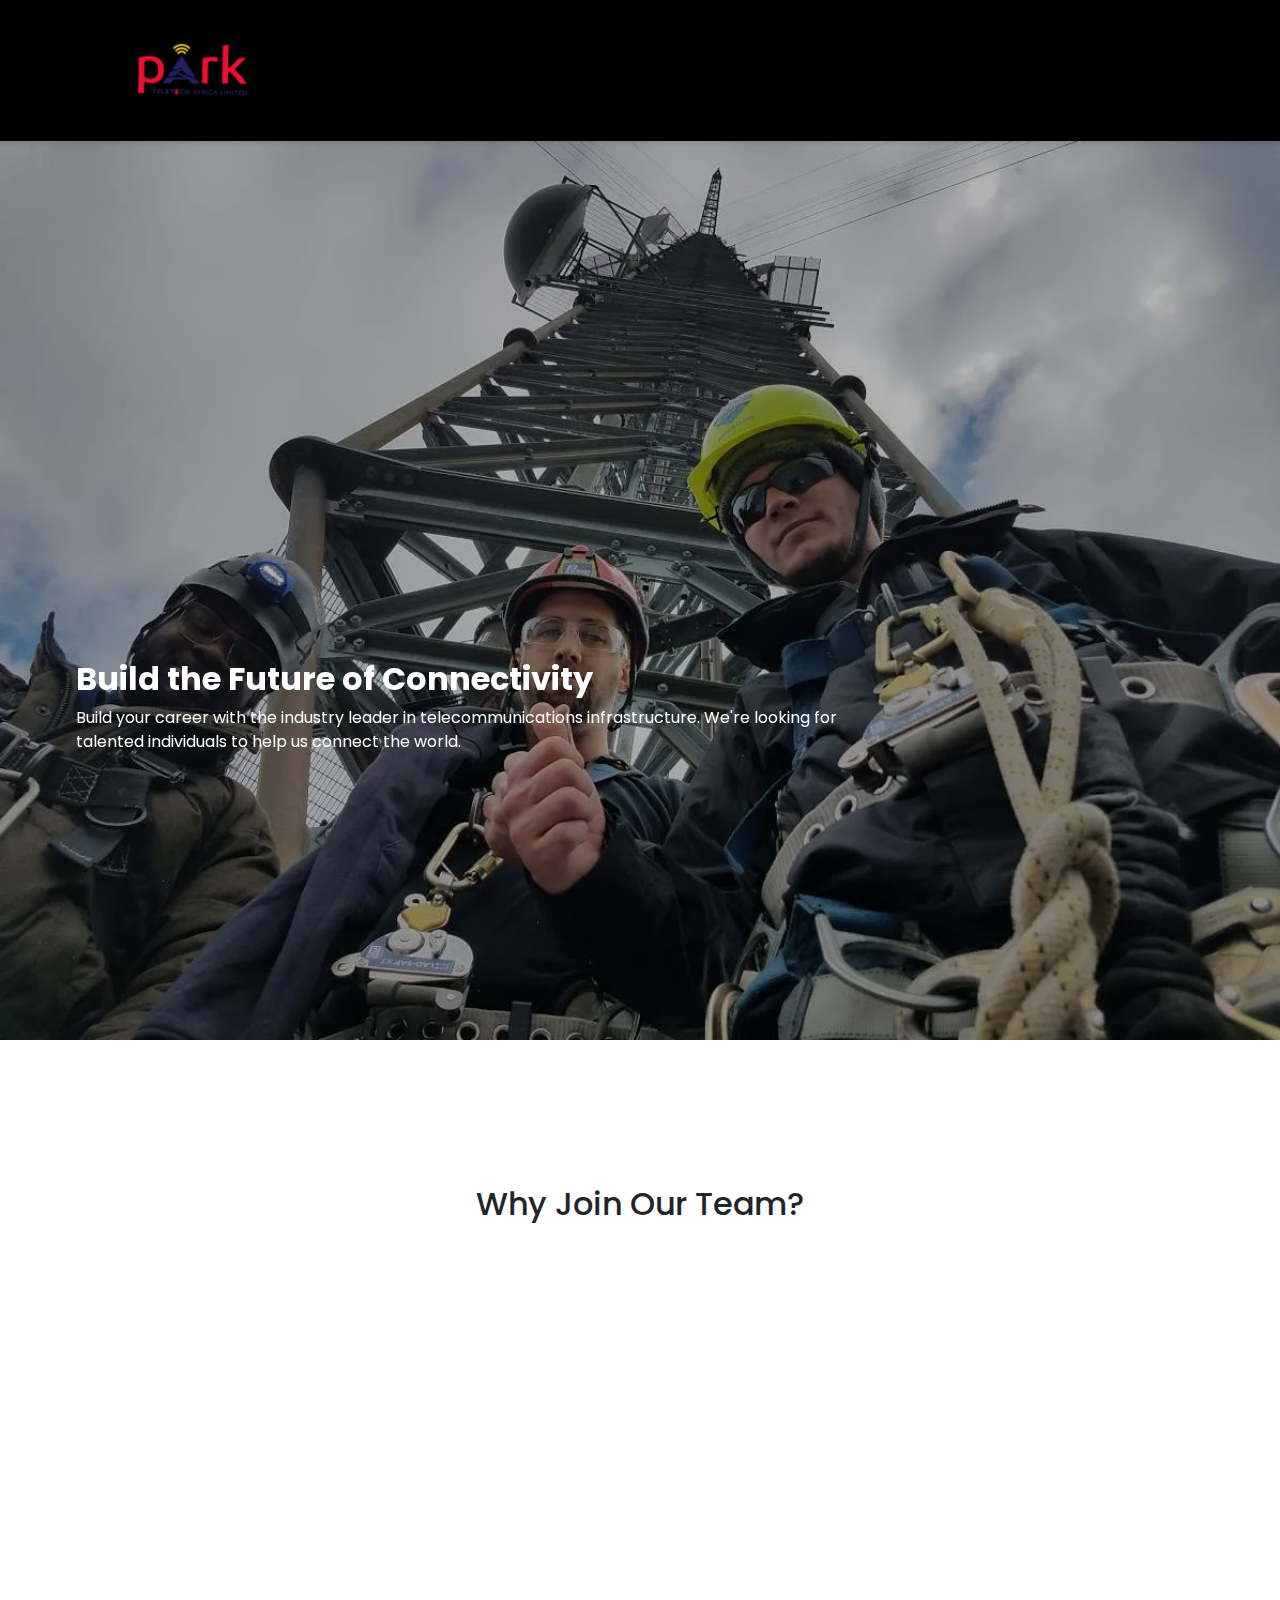
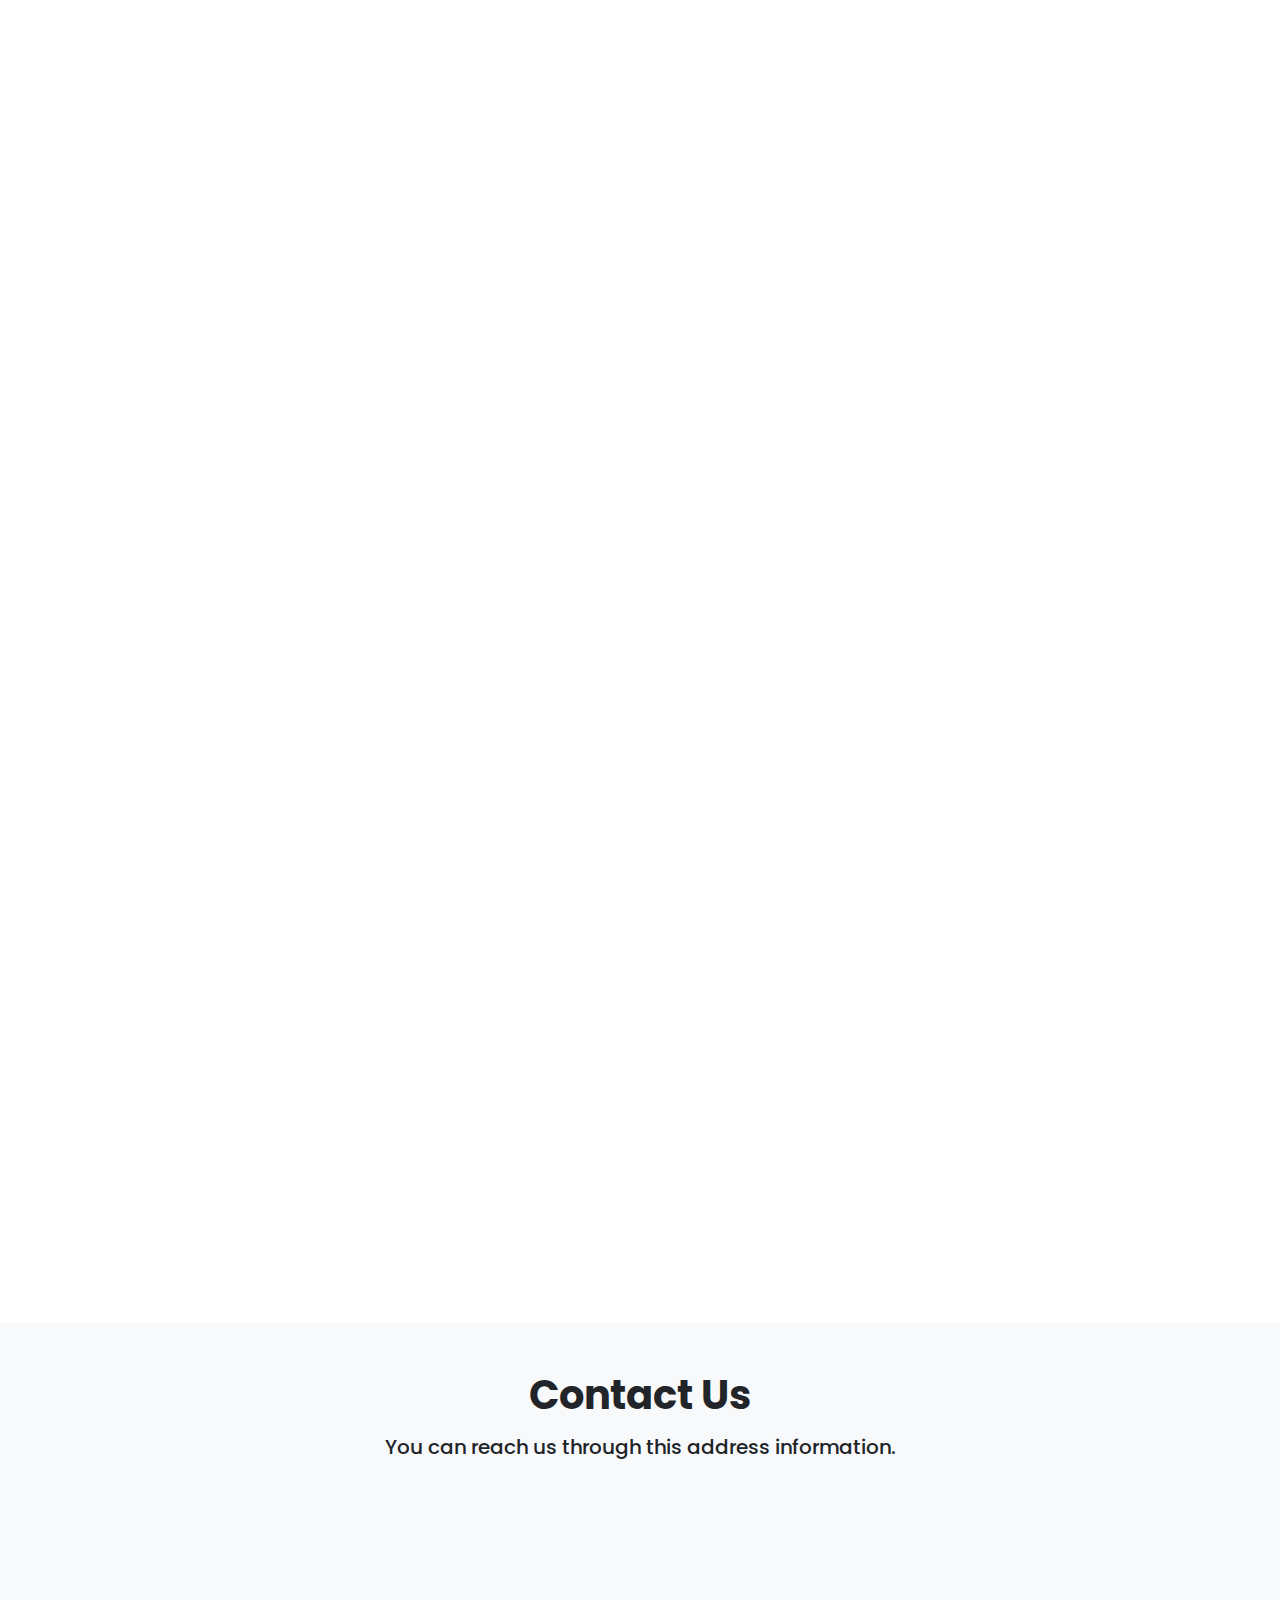
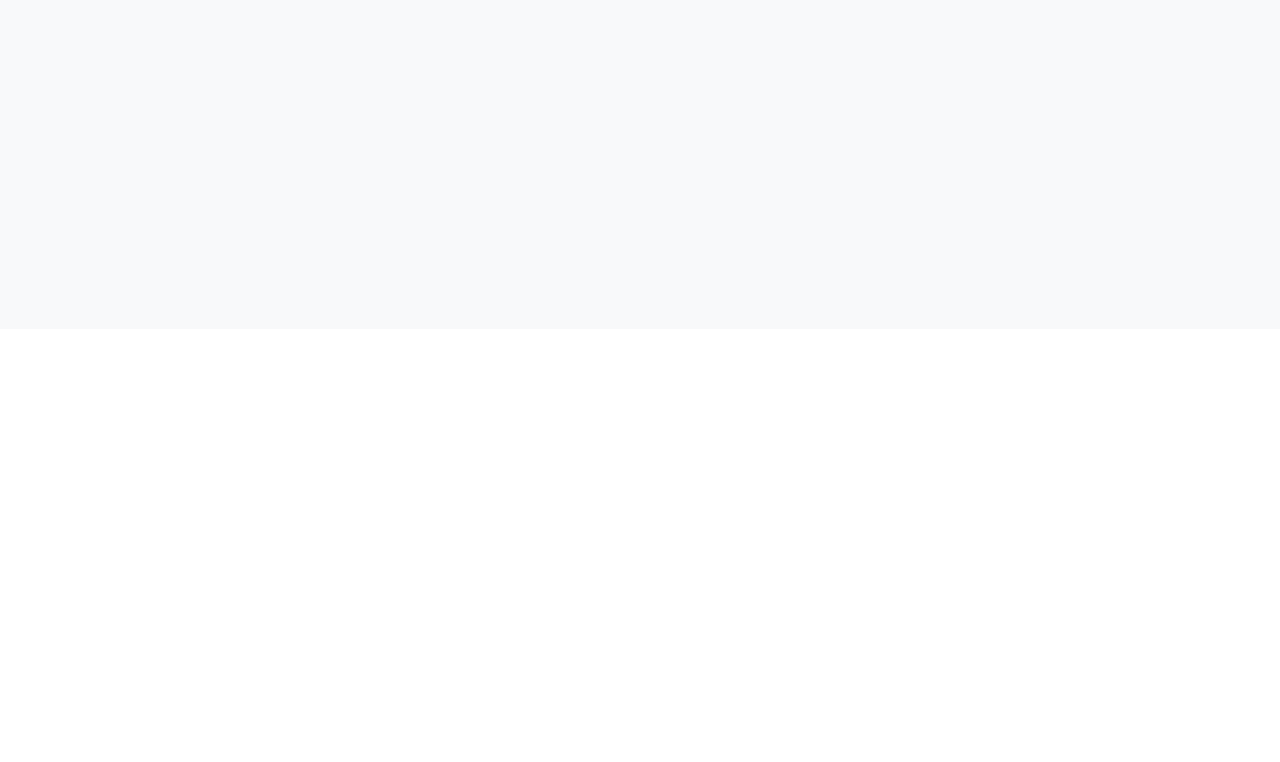
<file: pages/career.html>
<html lang="en">
  <head>
    <meta charset="UTF-8" />
    <meta name="viewport" content="width=device-width, initial-scale=1.0" />
    <meta
      name="description"
      content="Explore exciting career opportunities with us. Join our dynamic team and contribute to impactful projects in a collaborative and innovative work environment. Apply today!"
    />
    <title>PARKTELETECH | CARRER</title>
    <link rel="icon" type="image/png" href="/assets/images/Park-logo.png" />
    <link
      rel="stylesheet"
      href="/assets/vendor/bootstrap/css/bootstrap.min.css"
    />
    <link
      rel="stylesheet"
      href="/assets/vendor/bootstrap/font-awesome-4.7.0/css/font-awesome.min.css"
    />
    <!-- Fonts Awesome CDN -->
    <link
      rel="stylesheet"
      href="https://cdnjs.cloudflare.com/ajax/libs/font-awesome/5.15.4/css/all.min.css"
    />
    <link
      href="https://unpkg.com/boxicons@2.1.4/css/boxicons.min.css"
      rel="stylesheet"
    />
    <link rel="stylesheet" href="/assets/css/styles.css" />
    <link
      href="https://cdn.jsdelivr.net/npm/aos@2.3.4/dist/aos.css"
      rel="stylesheet"
    />
    <link rel="preconnect" href="https://fonts.googleapis.com" />
    <link
      href="https://fonts.googleapis.com/css2?family=Poppins:wght@300;400;600&display=swap"
      rel="stylesheet"
    />
  </head>
  <body>
    <!-- Navbar Section -->
    <header class="fixed-top">
      <div class="logo">
        <img src="/assets/images/Park-logo.png" alt="parkteletech Logo" />
      </div>
      <ul class="navlist">
        <li>
          <a href="/index.html" style="--i: 1" class="nav-link">Home</a>
        </li>
        <li>
          <a href="/pages/aboutus.html" style="--i: 2" class="nav-link"
            >About Us</a
          >
        </li>
        <li>
          <a href="/pages/portfolio.html" style="--i: 3" class="nav-link"
            >Portfolio</a
          >
        </li>
        <li>
          <a href="/pages/career.html" style="--i: 4" class="nav-link active"
            >Careers</a
          >
        </li>

        <li>
          <a href="/pages/healthsafety.html" style="--i: 5" class="nav-link"
            >Health & Safety</a
          >
        </li>

        <li>
          <a
            href="/pages/contact.html"
            style="--i: 6"
            class="nav-link contact-us"
            >Contact Us</a
          >
        </li>
      </ul>
      <div id="menu-icon" class="bx bx-menu"></div>
    </header>
    <!-- Career Hero Section -->
    <section
      id="health-hero"
      class="health-hero position-relative"
      data-aos="fade-down"
      data-aos-easing="ease-in-sine"
      data-aos-duration="1000"
    >
      <div class="overlay"></div>
      <div class="background-image"></div>
      <div class="container text-left about-caption">
        <h2 class="text-white fw-bold">Build the Future of Connectivity</h2>
        <p class="text-white">
          Build your career with the industry leader in telecommunications
          infrastructure. We're looking for talented individuals to help us
          connect the world.
        </p>
      </div>
    </section>

    <!-- Intro section------ -->
    <section
      class="career-intro py-3"
      data-aos="fade-up"
      data-aos-easing="ease-in-sine"
      data-aos-duration="1000"
    >
      <div class="container">
        <div class="row justify-content-center">
          <div class="col-lg-12">
            <p class="text-center">
              Join our dynamic team and be a part of the exciting world of
              telecommunications construction. At Park Teletech, we are
              dedicated to building and maintaining the infrastructure that
              powers communication networks around the globe. As a leader in our
              industry, we are committed to excellence, innovation, and
              providing exceptional services to our clients.
            </p>
          </div>
        </div>
      </div>
    </section>

    <!-- Career Cards Section------- -->
    <section id="portfolio" class="py-3">
      <div class="container">
        <h2 class="text-center mb-4 title">Why Join Our Team?</h2>
        <div class="row g-4">
          <!-- Card 1 -->
          <div
            class="col-md-4"
            data-aos="fade-up"
            data-aos-easing="ease-in-sine"
            data-aos-duration="1000"
          >
            <div class="cards text-center text-white bg-dark border-0">
              <img
                src="/assets/images/money.gif"
                class="card-img-top mx-auto"
                alt="Portfolio Icon"
              />
              <div class="card-body">
                <h5 class="card-title">Competitive Compensation</h5>
                <p class="card-text text-center">
                  Industry-leading salary packages and performance bonuses
                </p>
              </div>
            </div>
          </div>
          <!-- Card 2 -->
          <div
            class="col-md-4"
            data-aos="fade-up"
            data-aos-easing="ease-in-sine"
            data-aos-duration="1000"
          >
            <div class="cards text-center text-white bg-dark border-0">
              <img
                src="/assets/images/solar-panel.gif"
                class="card-img-top mx-auto"
                alt="Portfolio Icon"
              />
              <div class="card-body">
                <h5 class="card-title">Challenging Projects</h5>
                <p class="card-text text-center">
                  Take on diverse assignments that will broaden your skills and
                  expertise.
                </p>
              </div>
            </div>
          </div>
          <!-- Card 3 -->
          <div
            class="col-md-4"
            data-aos="fade-up"
            data-aos-easing="ease-in-sine"
            data-aos-duration="1000"
          >
            <div class="cards text-center text-white bg-dark border-0">
              <img
                src="/assets/images/graph (2).gif"
                class="card-img-top mx-auto"
                alt="Portfolio Icon"
              />
              <div class="card-body">
                <h5 class="card-title">Professional Growth</h5>
                <p class="card-text text-center">
                  Expand your expertise and advance your career with us.
                </p>
              </div>
            </div>
          </div>
          <!-- Card 4 -->
          <div
            class="col-md-4"
            data-aos="fade-up"
            data-aos-easing="ease-in-sine"
            data-aos-duration="1000"
          >
            <div class="cards text-center text-white bg-dark border-0">
              <img
                src="/assets/images/home-office.gif"
                class="card-img-top mx-auto"
                alt="Portfolio Icon"
              />
              <div class="card-body">
                <h5 class="card-title">Cutting-Edge Technology</h5>
                <p class="card-text text-center">
                  Embrace the latest advancements in telecommunications
                  construction
                </p>
              </div>
            </div>
          </div>
          <!-- Card 5 -->
          <div
            class="col-md-4"
            data-aos="fade-up"
            data-aos-easing="ease-in-sine"
            data-aos-duration="1000"
          >
            <div class="cards text-center text-white bg-dark border-0">
              <img
                src="/assets/images/automation.gif"
                class="card-img-top mx-auto"
                alt="Portfolio Icon"
              />
              <div class="card-body">
                <h5 class="card-title">Meaningful Impact</h5>
                <p class="card-text text-center">
                  Be part of a vital industry that connects people and enables
                  the flow of information.
                </p>
              </div>
            </div>
          </div>
          <!-- Card 6 -->
          <div
            class="col-md-4"
            data-aos="fade-up"
            data-aos-easing="ease-in-sine"
            data-aos-duration="1000"
          >
            <div class="cards text-center text-white bg-dark border-0">
              <img
                src="/assets/images/adjust.gif"
                class="card-img-top mx-auto"
                alt="Portfolio Icon"
              />
              <div class="card-body">
                <h5 class="card-title">Collaborative Environment</h5>
                <p class="card-text text-center">
                  that encourages innovation and teamwork.
                </p>
              </div>
            </div>
          </div>
        </div>
      </div>
    </section>

    <!-- Job Section------- -->
    <section
      id="job"
      class="py-3"
      data-aos="fade-up"
      data-aos-easing="ease-in-sine"
      data-aos-duration="1000"
    >
      <div class="container">
        <h2 class="text-center mb-4 title">Open Position</h2>
        <div class="row">
          <!-- Job Card -->
          <div class="col-md-12">
            <div class="card shadow-lg border-0">
              <div class="card-body">
                <!-- Job Title -->
                <h3 class="card-title">Construction Engineer</h3>

                <!-- Line Through -->
                <hr class="my-3" />

                <!-- Location Section -->
                <div class="d-flex align-items-center">
                  <i class="fas fa-map-marker-alt text-danger me-2"></i>
                  <span>Construction Engineer</span>
                </div>

                <!-- Job Description -->
                <p class="text-mute fw-bold mt-3">Job Description</p>
                <p class="mt-3">
                  As a Construction Engineer at parkteletech, you will play a
                  crucial role in the planning, coordination, and execution of
                  telecommunications construction projects. You will work
                  closely with project managers, architects, and subcontractors
                  to ensure that construction activities are carried out
                  efficiently and meet industry standards. Your expertise in
                  construction engineering will contribute to the successful
                  completion of projects on time and within budget.
                  Responsibilities:
                </p>

                <!-- 12 Paragraphs -->
                <p>
                  - Develop and review project plans, specifications, and
                  construction schedules.
                </p>
                <p>
                  - Conduct site visits and inspections to monitor progress,
                  quality, and compliance with safety regulations
                </p>
                <p>
                  - Collaborate with project teams to ensure smooth coordination
                  and communication between various stakeholders.
                </p>
                <p>
                  - Evaluate and select subcontractors, suppliers, and vendors
                  for construction materials and equipment.
                </p>
                <p>
                  - Manage and oversee construction activities, including site
                  preparation, excavation, foundation construction, structural
                  installations, and finishing works.
                </p>
                <p>
                  - Ensure adherence to building codes, regulations, and
                  industry standards.
                </p>
                <p>
                  - Prepare and review cost estimates, budgets, and progress
                  reports.
                </p>
                <p>
                  - Resolve construction-related issues and address any delays
                  or challenges that may arise during the project lifecycle
                </p>
                <p>
                  - Conduct risk assessments and implement appropriate
                  mitigation measures.
                </p>
                <p>
                  - Maintain accurate documentation of construction activities,
                  including drawings, permits, and change orders.
                </p>
                <p class="text-mute fw-bold mt-3">Job Requirement</p>
                <p>- Bachelor's degree</p>
                <p class="text-mute fw-bold mt-3">Salary</p>
                <p>
                  - Competitive salary commensurate with experience and
                  qualifications.
                </p>
                <p class="text-mute fw-bold mt-3">Perks and Benefits:</p>
                <p>- Health insurance cover</p>
                <p>
                  - Join our team of construction engineering professionals at
                  ParkTeleTech and contribute to the development of critical
                  telecommunications infrastructure
                </p>

                <!-- Apply Now Button -->
                <a href="apply-now.html" class="btn btn-danger w-100 mt-4"
                  >Apply Now</a
                >
              </div>
            </div>
          </div>
        </div>
      </div>
    </section>

    <!-- contact us Section---- -->
    <section id="contact" class="py-5">
      <div class="container">
        <!-- Section Title -->
        <h1 class="text-center mb-3">Contact Us</h1>
        <h5 class="text-center mb-4">
          You can reach us through this address information.
        </h5>

        <div class="row g-4">
          <!-- Left Side: Contact Form -->
          <div
            class="col-md-6"
            data-aos="fade-up"
            data-aos-easing="ease-in-sine"
            data-aos-duration="1000"
          >
            <form>
              <div class="mb-3">
                <label for="name" class="form-label">Name</label>
                <input
                  type="text"
                  class="form-control"
                  id="name"
                  placeholder=""
                />
              </div>
              <div class="mb-3">
                <label for="email" class="form-label">Email</label>
                <input
                  type="email"
                  class="form-control"
                  id="email"
                  placeholder=""
                />
              </div>
              <div class="mb-3">
                <label for="message" class="form-label">Message</label>
                <textarea
                  class="form-control"
                  id="message"
                  rows="4"
                  placeholder=""
                ></textarea>
              </div>
              <button type="submit" class="btn send-btn w-100 my-3">
                Send Message
              </button>
            </form>
          </div>

          <!-- Right Side: Google Map -->
          <div
            class="col-md-6"
            data-aos="fade-up"
            data-aos-easing="ease-in-sine"
            data-aos-duration="1000"
          >
            <div class="map-container">
              <iframe
                src="https://www.google.com/maps/embed?pb=!1m18!1m12!1m3!1d3151.8354345093644!2d144.9559283153157!3d-37.81720997975161!2m3!1f0!2f0!3f0!3m2!1i1024!2i768!4f13.1!3m3!1m2!1s0x6ad642af0f11fd81%3A0xf577c3f92f48a40!2sMelbourne%2C%20Australia!5e0!3m2!1sen!2s!4v1601269040373!5m2!1sen!2s"
                width="100%"
                height="350"
                style="border: 0"
                allowfullscreen=""
                loading="lazy"
              ></iframe>
            </div>
          </div>
        </div>
      </div>
    </section>

    <!-- Footer Section------- -->
    <footer
      class="footer-section py-5"
      data-aos="fade-up"
      data-aos-easing="ease-in-sine"
      data-aos-duration="1000"
    >
      <div class="container">
        <div class="row g-4">
          <!-- Company Info -->
          <div class="col-md-4">
            <h4 class="fw-bold">ParkTeleTech</h4>
            <p class="">
              Park Teletech Africa Limited is a trusted and reliable partner for
              comprehensive cell tower construction solutions. Our technical
              expertise, advanced technology, and unwavering commitment to
              ensure quality seamless connectivity across Africa
            </p>
          </div>

          <!-- Quick Links -->
          <div class="col-md-4">
            <h5 class="fw-bold">Quick Links</h5>
            <ul class="list-unstyled">
              <li><a href="#" class="footer-link">Home</a></li>
              <li><a href="#" class="footer-link">About Us</a></li>
              <li><a href="#" class="footer-link">Portfolio</a></li>
              <li><a href="#" class="footer-link">Careers</a></li>
              <li><a href="#" class="footer-link">Health & Safety</a></li>
              <li><a href="#" class="footer-link">Contact Us</a></li>
            </ul>
          </div>

          <!-- Contact & Social Media -->
          <div class="col-md-4">
            <h5 class="fw-bold">Media & Contact</h5>
            <p class="mb-1">
              <strong>Phone:</strong>
              <a href="2338096542356" class="footer-link">2338096542356</a>
            </p>
            <p>
              <strong>Email:</strong>
              <a href="info@parkteletech.com" class="footer-link"
                >info@parkteletech.com</a
              >
            </p>

            <!-- Social Media Icons -->
            <div class="social-icons">
              <a href="#"><i class="fab fa-facebook-f"></i></a>
              <a href="#"><i class="fab fa-twitter"></i></a>
              <a href="#"><i class="fab fa-instagram"></i></a>
              <a href="#"><i class="fab fa-linkedin-in"></i></a>
            </div>
          </div>
        </div>

        <!-- Copyright -->
        <div class="text-center mt-4">
          <p class="mb-0">© 2025 Park Teletech. All right reserved</p>
        </div>
      </div>
    </footer>

    <script src="/assets/vendor/bootstrap/js/bootstrap.min.js"></script>
    <script src="/assets/js/script.js"></script>
    <script src="https://unpkg.com/aos@2.3.1/dist/aos.js"></script>
    <script>
      AOS.init({
        once: true,
      });
    </script>
    <script>
      document.addEventListener("DOMContentLoaded", function () {
        document.title =
          "Careers - Explore exciting career opportunities with us. Join our dynamic team and contribute to impactful projects in a collaborative and innovative work environment. Apply today!"; // Ensure correct title
        // document.body.setAttribute("title", "Premium Healthcare services with expert care. Book an appointment today!");
      });
    </script>
  </body>
</html>
</file>
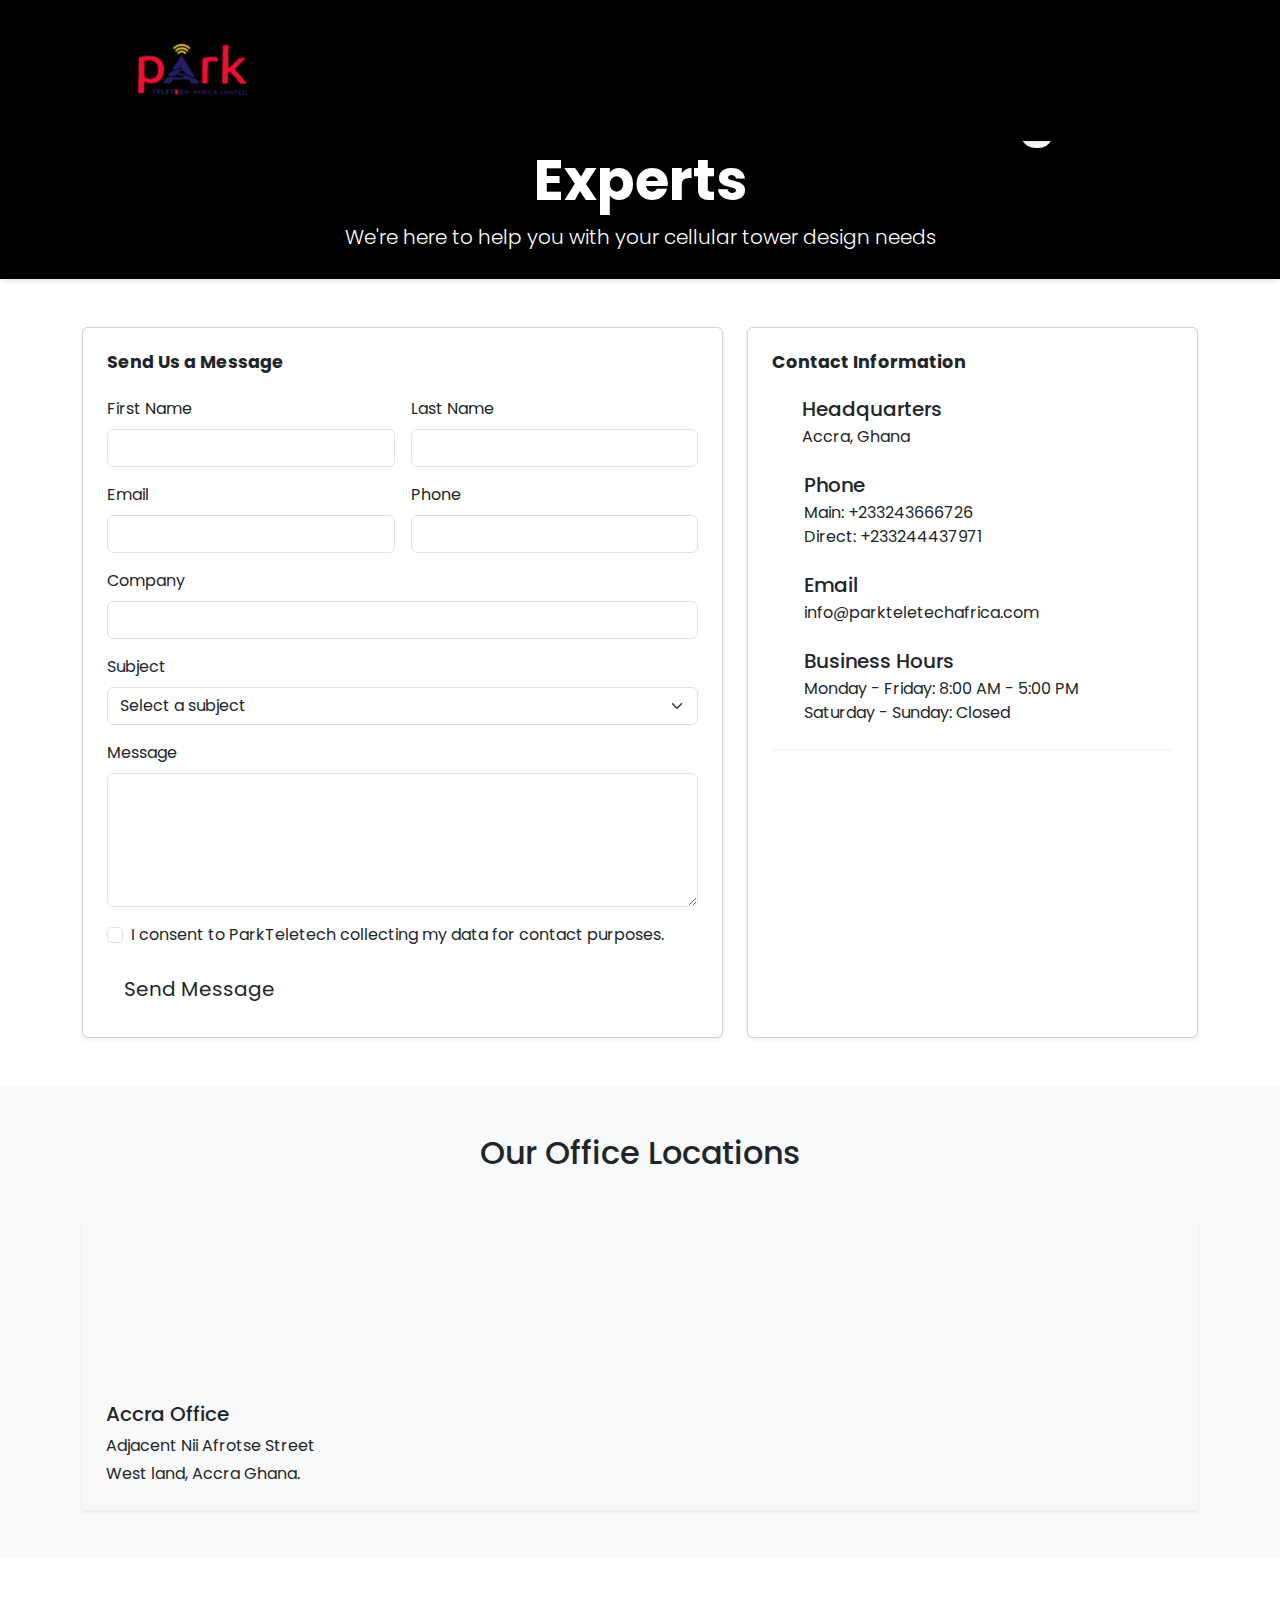
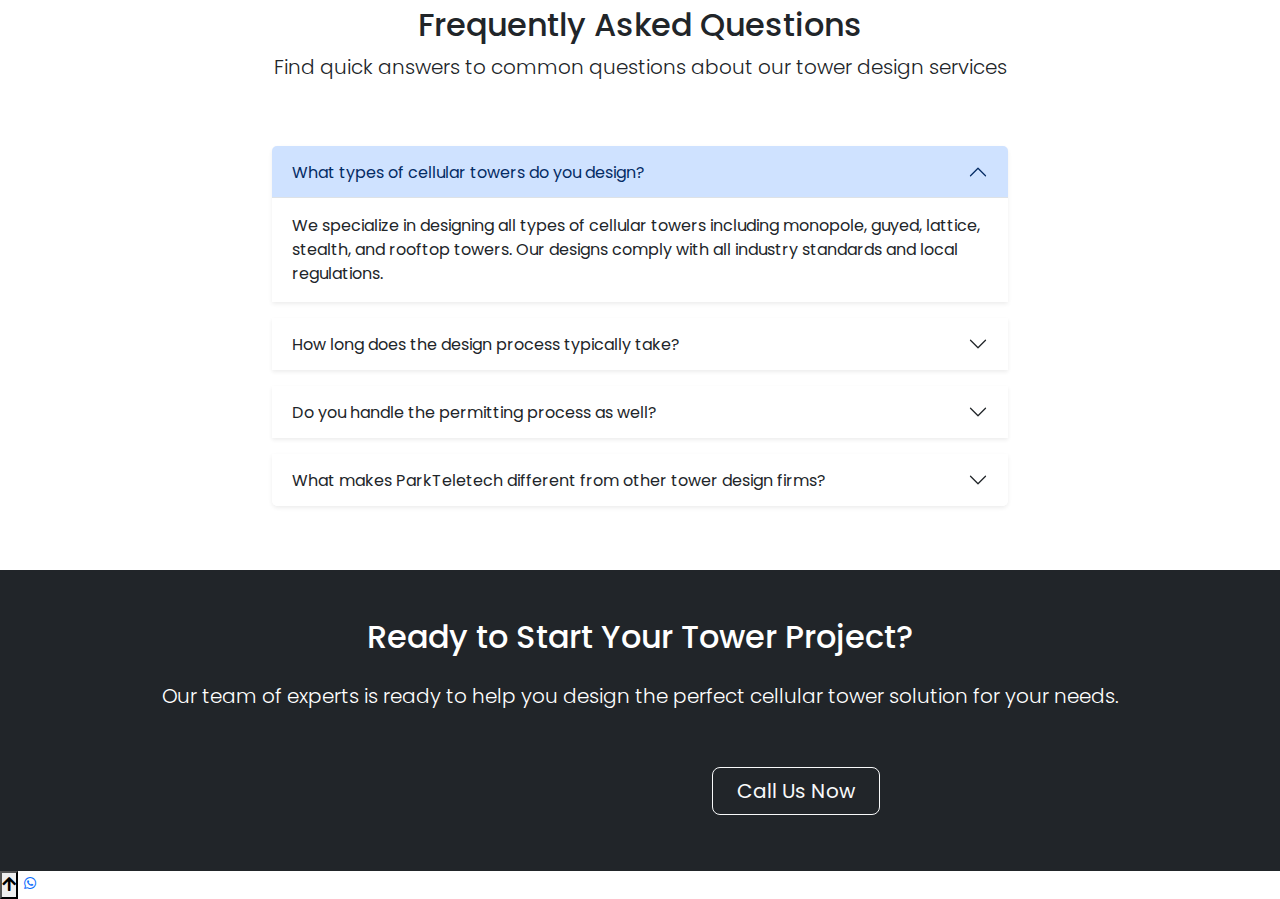
<file: pages/contact.html>
<!DOCTYPE html>
<html lang="en">
  <head>
    <meta charset="UTF-8" />
    <meta name="viewport" content="width=device-width, initial-scale=1.0" />
    <meta
      name="description"
      content="ParkTeleTech - Learn about our commitment to health and safety. We prioritize the well-being of our employees, clients, and the community through strict safety protocols, risk management, and continuous improvement."
    />
    <title>PARKTELETECH | HEALTH & SAFETY</title>
    <link rel="icon" type="image/png" href="/assets/images/Park-logo.png" />
    <link
      rel="stylesheet"
      href="/assets/vendor/bootstrap/css/bootstrap.min.css"
    />
    <link
      rel="stylesheet"
      href="/assets/vendor/bootstrap/font-awesome-4.7.0/css/font-awesome.min.css"
    />
    <!-- Fonts Awesome CDN -->
    <link
      rel="stylesheet"
      href="https://cdnjs.cloudflare.com/ajax/libs/font-awesome/5.15.4/css/all.min.css"
    />
    <link
      href="https://unpkg.com/boxicons@2.1.4/css/boxicons.min.css"
      rel="stylesheet"
    />
    <link rel="stylesheet" href="/assets/css/styles.css" />
    <link
      href="https://cdn.jsdelivr.net/npm/aos@2.3.4/dist/aos.css"
      rel="stylesheet"
    />
    <link rel="preconnect" href="https://fonts.googleapis.com" />
    <link
      href="https://fonts.googleapis.com/css2?family=Poppins:wght@300;400;600&display=swap"
      rel="stylesheet"
    />
  </head>
  <body>
    <!-- Navbar Section -->
    <header class="fixed-top">
      <div class="logo">
        <img src="/assets/images/Park-logo.png" alt="parkteletech Logo" />
      </div>
      <ul class="navlist">
        <li>
          <a href="/index.html" style="--i: 1" class="nav-link">Home</a>
        </li>
        <li>
          <a href="/pages/aboutus.html" style="--i: 2" class="nav-link"
            >About Us</a
          >
        </li>
        <li>
          <a href="/pages/portfolio.html" style="--i: 3" class="nav-link"
            >Portfolio</a
          >
        </li>
        <li>
          <a href="/pages/career.html" style="--i: 4" class="nav-link"
            >Careers</a
          >
        </li>

        <li>
          <a href="/pages/healthsafety.html" style="--i: 5" class="nav-link"
            >Health & Safety</a
          >
        </li>

        <li>
          <a
            href="/pages/contact.html"
            style="--i: 6"
            class="nav-link contact-us"
            >Contact Us</a
          >
        </li>
      </ul>
      <div id="menu-icon" class="bx bx-menu"></div>
    </header>

    <!-- Hero Section -->
    <header class="contact-hero">
      <div class="container">
        <div class="contact-hero-content text-center text-white">
          <h1 class="display-4 fw-bold">
            Connect With Our Tower Design Experts
          </h1>
          <p class="lead">
            We're here to help you with your cellular tower design needs
          </p>
        </div>
      </div>
    </header>

    <!-- Contact Section -->
    <section class="contact-section py-5">
      <div class="container">
        <div class="row g-4">
          <!-- Contact Form -->
          <div class="col-lg-7">
            <div class="card shadow-sm">
              <div class="card-body p-4">
                <h2 class="card-title mb-4">Send Us a Message</h2>
                <form id="contactForm">
                  <div class="row g-3">
                    <div class="col-md-6">
                      <label for="firstName" class="form-label"
                        >First Name</label
                      >
                      <input
                        type="text"
                        class="form-control"
                        id="firstName"
                        required
                      />
                    </div>
                    <div class="col-md-6">
                      <label for="lastName" class="form-label">Last Name</label>
                      <input
                        type="text"
                        class="form-control"
                        id="lastName"
                        required
                      />
                    </div>
                    <div class="col-md-6">
                      <label for="email" class="form-label">Email</label>
                      <input
                        type="email"
                        class="form-control"
                        id="email"
                        required
                      />
                    </div>
                    <div class="col-md-6">
                      <label for="phone" class="form-label">Phone</label>
                      <input type="tel" class="form-control" id="phone" />
                    </div>
                    <div class="col-12">
                      <label for="company" class="form-label">Company</label>
                      <input type="text" class="form-control" id="company" />
                    </div>
                    <div class="col-12">
                      <label for="subject" class="form-label">Subject</label>
                      <select class="form-select" id="subject">
                        <option value="" selected disabled>
                          Select a subject
                        </option>
                        <option value="design">
                          Tower Design Consultation
                        </option>
                        <option value="permitting">
                          Permitting Assistance
                        </option>
                        <option value="structural">Structural Analysis</option>
                        <option value="other">Other Inquiry</option>
                      </select>
                    </div>
                    <div class="col-12">
                      <label for="message" class="form-label">Message</label>
                      <textarea
                        class="form-control"
                        id="message"
                        rows="5"
                        required
                      ></textarea>
                    </div>
                    <div class="col-12">
                      <div class="form-check">
                        <input
                          class="form-check-input"
                          type="checkbox"
                          id="consent"
                          required
                        />
                        <label class="form-check-label" for="consent">
                          I consent to ParkTeletech collecting my data for
                          contact purposes.
                        </label>
                      </div>
                    </div>
                    <div class="col-12">
                      <button type="submit" class="btn btn-contact btn-lg">
                        Send Message
                      </button>
                    </div>
                  </div>
                </form>
              </div>
            </div>
          </div>

          <!-- Contact Info -->
          <div class="col-lg-5">
            <div class="card shadow-sm h-100">
              <div class="card-body p-4">
                <h2 class="card-title mb-4">Contact Information</h2>
                <div class="contact-info">
                  <div class="d-flex mb-4">
                    <div class="icon-circle text-white me-3">
                      <i class="fas fa-map-marker-alt"></i>
                    </div>
                    <div>
                      <h5 class="mb-1">Headquarters</h5>
                      <p class="mb-0">Accra, Ghana</p>
                    </div>
                  </div>
                  <div class="d-flex mb-4">
                    <div class="icon-circle text-white me-3">
                      <i class="fas fa-phone-alt"></i>
                    </div>
                    <div>
                      <h5 class="mb-1">Phone</h5>
                      <p class="mb-0">
                        Main: +233243666726<br />Direct: +233244437971
                      </p>
                    </div>
                  </div>
                  <div class="d-flex mb-4">
                    <div class="icon-circle text-white me-3">
                      <i class="fas fa-envelope"></i>
                    </div>
                    <div>
                      <h5 class="mb-1">Email</h5>
                      <p class="mb-0">info@parkteletechafrica.com</p>
                    </div>
                  </div>
                  <div class="d-flex">
                    <div class="icon-circle text-white me-3">
                      <i class="fas fa-clock"></i>
                    </div>
                    <div>
                      <h5 class="mb-1">Business Hours</h5>
                      <p class="mb-0">
                        Monday - Friday: 8:00 AM - 5:00 PM<br />Saturday -
                        Sunday: Closed
                      </p>
                    </div>
                  </div>
                </div>
                <hr class="my-4" />
                <!-- <h5 class="mb-3">Follow Us</h5> -->
                <!-- <div class="social-links">
                  <a href="#" class="text-decoration-none me-3"
                    ><i class="fab fa-linkedin fa-2x"></i
                  ></a>
                  <a href="#" class="text-decoration-none me-3"
                    ><i class="fab fa-twitter fa-2x"></i
                  ></a>
                  <a href="#" class="text-decoration-none me-3"
                    ><i class="fab fa-facebook fa-2x"></i
                  ></a>
                  <a href="#" class="text-decoration-none"
                    ><i class="fab fa-instagram fa-2x"></i
                  ></a>
                </div> -->
              </div>
            </div>
          </div>
        </div>
      </div>
    </section>

    <!-- Map Section -->
    <section class="map-section py-5 bg-light">
      <div class="container">
        <div class="row">
          <div class="col-12">
            <h2 class="text-center mb-5">Our Office Locations</h2>
          </div>
        </div>
        <div class="row">
          <div class="col-md-12">
            <div class="shadow-sm h-100">
              <div class="card-body p-0">
                <div class="map-container">
                  <iframe
                    src="https://www.google.com/maps/embed?pb=!1m17!1m12!1m3!1d3970.345092736498!2d-0.205848!3d5.6631339999999994!2m3!1f0!2f0!3f0!3m2!1i1024!2i768!4f13.1!3m2!1m1!2zNcKwMzknNDcuMyJOIDDCsDEyJzIxLjEiVw!5e0!3m2!1sen!2sgh!4v1750942114374!5m2!1sen!2sgh"
                    width="600"
                    height="450"
                    style="border: 0"
                    allowfullscreen=""
                    loading="lazy"
                    referrerpolicy="no-referrer-when-downgrade"
                  ></iframe>
                </div>
                <div class="p-4">
                  <h5>Accra Office</h5>
                  <p class="mb-1">Adjacent Nii Afrotse Street</p>
                  <p class="mb-0">West land, Accra Ghana.</p>
                </div>
              </div>
            </div>
          </div>
        </div>
      </div>
    </section>

    <!-- FAQ Section -->
    <section class="faq-section py-5">
      <div class="container">
        <div class="row justify-content-center">
          <div class="col-lg-8 text-center mb-5">
            <h2>Frequently Asked Questions</h2>
            <p class="lead">
              Find quick answers to common questions about our tower design
              services
            </p>
          </div>
        </div>
        <div class="row justify-content-center">
          <div class="col-lg-8">
            <div class="accordion" id="faqAccordion">
              <div class="accordion-item mb-3 border-0 shadow-sm">
                <h3 class="accordion-header" id="headingOne">
                  <button
                    class="accordion-button"
                    type="button"
                    data-bs-toggle="collapse"
                    data-bs-target="#collapseOne"
                  >
                    What types of cellular towers do you design?
                  </button>
                </h3>
                <div
                  id="collapseOne"
                  class="accordion-collapse collapse show"
                  aria-labelledby="headingOne"
                  data-bs-parent="#faqAccordion"
                >
                  <div class="accordion-body">
                    We specialize in designing all types of cellular towers
                    including monopole, guyed, lattice, stealth, and rooftop
                    towers. Our designs comply with all industry standards and
                    local regulations.
                  </div>
                </div>
              </div>
              <div class="accordion-item mb-3 border-0 shadow-sm">
                <h3 class="accordion-header" id="headingTwo">
                  <button
                    class="accordion-button collapsed"
                    type="button"
                    data-bs-toggle="collapse"
                    data-bs-target="#collapseTwo"
                  >
                    How long does the design process typically take?
                  </button>
                </h3>
                <div
                  id="collapseTwo"
                  class="accordion-collapse collapse"
                  aria-labelledby="headingTwo"
                  data-bs-parent="#faqAccordion"
                >
                  <div class="accordion-body">
                    The design timeline varies based on project complexity, but
                    standard tower designs typically take 4-6 weeks from initial
                    consultation to final drawings. Complex projects or those
                    requiring special permitting may take longer.
                  </div>
                </div>
              </div>
              <div class="accordion-item mb-3 border-0 shadow-sm">
                <h3 class="accordion-header" id="headingThree">
                  <button
                    class="accordion-button collapsed"
                    type="button"
                    data-bs-toggle="collapse"
                    data-bs-target="#collapseThree"
                  >
                    Do you handle the permitting process as well?
                  </button>
                </h3>
                <div
                  id="collapseThree"
                  class="accordion-collapse collapse"
                  aria-labelledby="headingThree"
                  data-bs-parent="#faqAccordion"
                >
                  <div class="accordion-body">
                    Yes, we offer full-service permitting assistance. Our team
                    has extensive experience navigating local zoning laws, FAA
                    regulations, and environmental requirements to ensure your
                    project moves forward smoothly.
                  </div>
                </div>
              </div>
              <div class="accordion-item mb-3 border-0 shadow-sm">
                <h3 class="accordion-header" id="headingFour">
                  <button
                    class="accordion-button collapsed"
                    type="button"
                    data-bs-toggle="collapse"
                    data-bs-target="#collapseFour"
                  >
                    What makes ParkTeletech different from other tower design
                    firms?
                  </button>
                </h3>
                <div
                  id="collapseFour"
                  class="accordion-collapse collapse"
                  aria-labelledby="headingFour"
                  data-bs-parent="#faqAccordion"
                >
                  <div class="accordion-body">
                    With over 20 years in the industry, we combine cutting-edge
                    technology with deep regulatory expertise. Our proprietary
                    design software optimizes tower placement and configuration
                    for maximum coverage while minimizing visual impact and
                    cost.
                  </div>
                </div>
              </div>
            </div>
          </div>
        </div>
      </div>
    </section>

    <!-- CTA Section -->
    <section class="cta-section py-5 bg-dark text-white">
      <div class="container text-center">
        <h2 class="mb-4">Ready to Start Your Tower Project?</h2>
        <p class="lead mb-5">
          Our team of experts is ready to help you design the perfect cellular
          tower solution for your needs.
        </p>
        <a href="#contactForm" class="btn btn-contact btn-lg px-4 me-3 mb-3"
          >Get a Free Consultation</a
        >
        <a href="tel:+233244437971" class="btn btn-outline-light btn-lg px-4"
          >Call Us Now</a
        >
      </div>
    </section>
    <div class="floating-buttons-container">
      <!-- Back to Top Button -->
      <button class="floating-btn back-to-top" aria-label="Back to Top">
        <i class="fas fa-arrow-up"></i>
      </button>

      <!-- WhatsApp Button -->
      <a
        href="https://wa.me/+233244437971"
        class="floating-btn whatsapp-btn"
        target="_blank"
        aria-label="Chat on WhatsApp"
      >
        <i class="bx bxl-whatsapp"></i>
      </a>
    </div>

    <!-- Bootstrap JS -->
    <script src="https://cdn.jsdelivr.net/npm/bootstrap@5.3.0/dist/js/bootstrap.bundle.min.js"></script>
    <!-- Custom JS -->
    <script src="/assets/js/script.js"></script>
  </body>
</html>
</file>
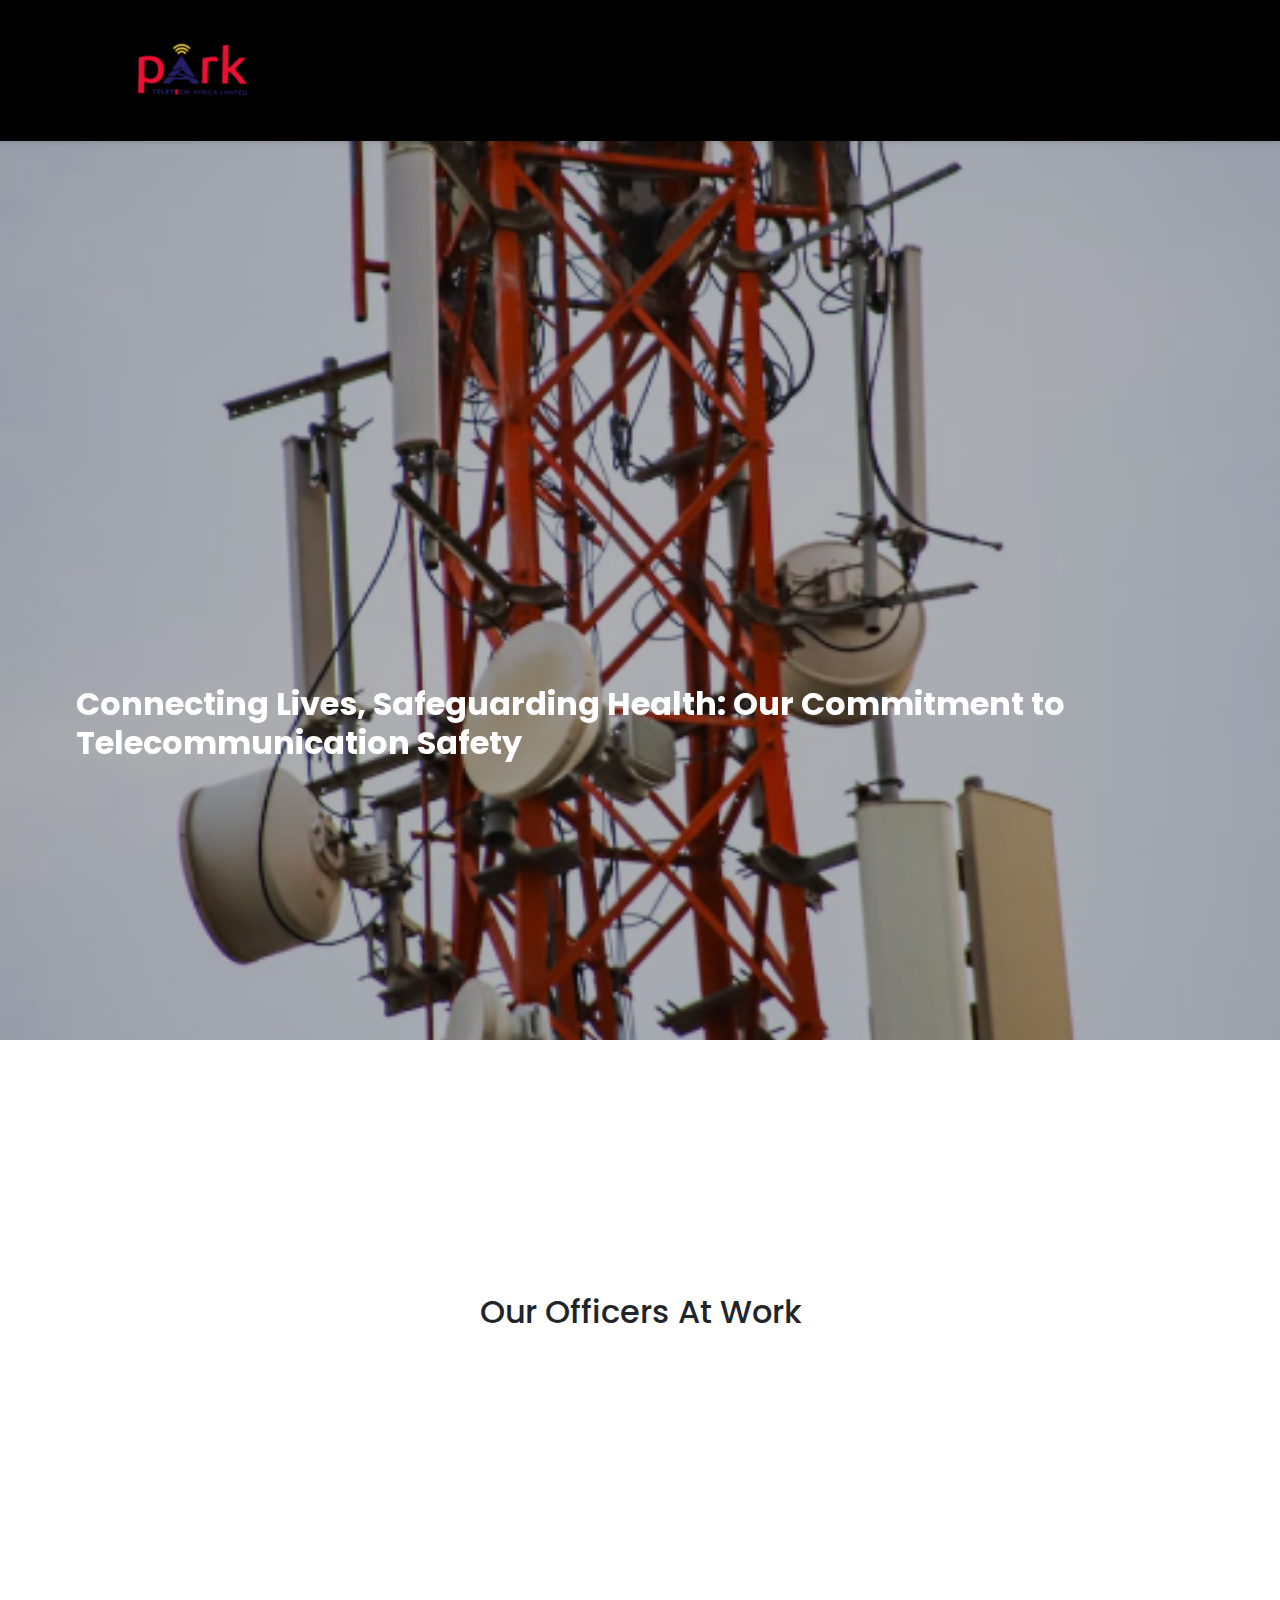
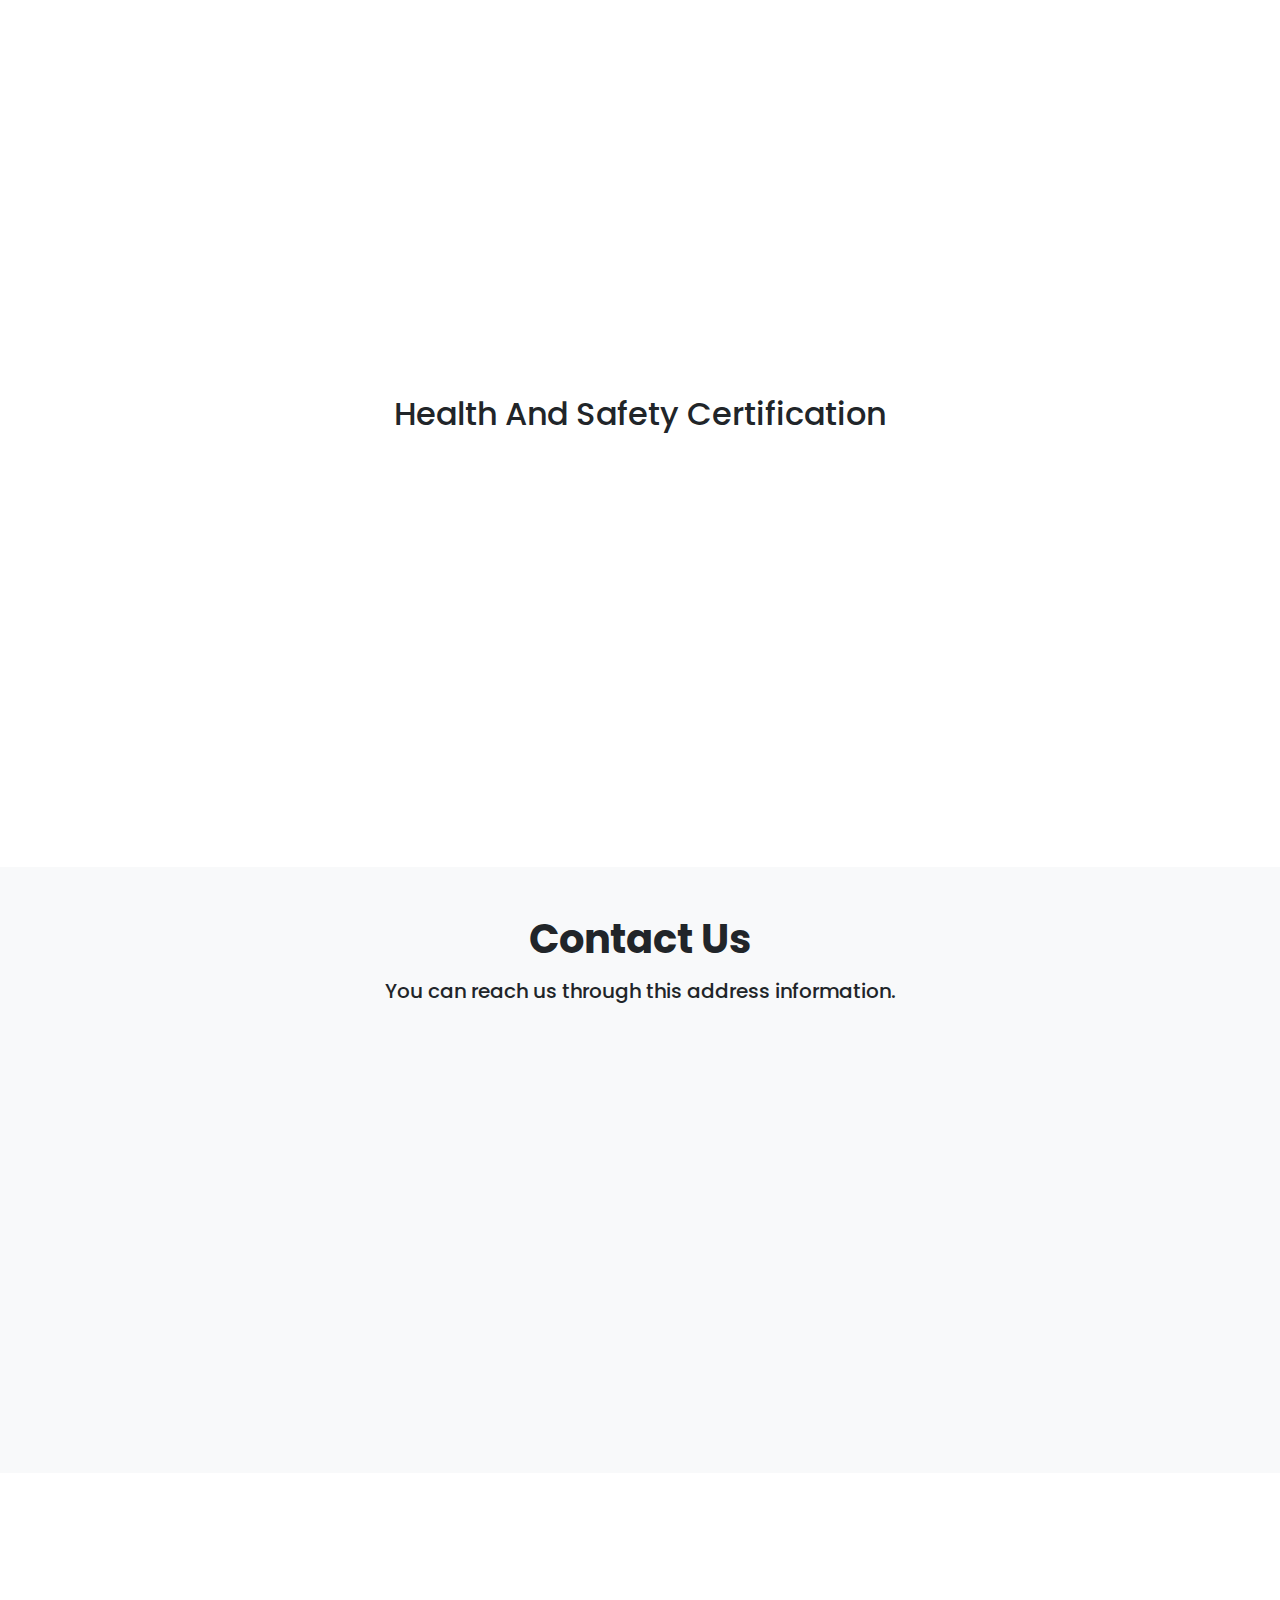
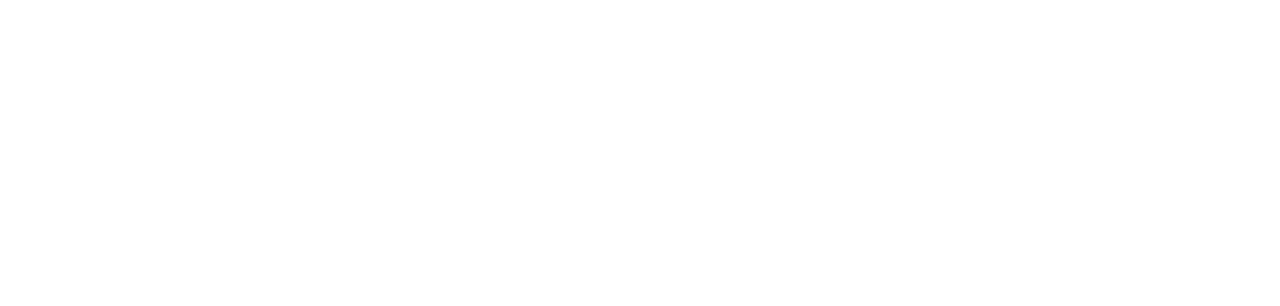
<file: pages/healthsafety.html>
<html lang="en">
  <head>
    <meta charset="UTF-8" />
    <meta name="viewport" content="width=device-width, initial-scale=1.0" />
    <meta
      name="description"
      content="ParkTeleTech - Learn about our commitment to health and safety. We prioritize the well-being of our employees, clients, and the community through strict safety protocols, risk management, and continuous improvement."
    />
    <title>PARKTELETECH | HEALTH & SAFETY</title>
    <link rel="icon" type="image/png" href="/assets/images/Park-logo.png" />
    <link
      rel="stylesheet"
      href="/assets/vendor/bootstrap/css/bootstrap.min.css"
    />
    <link
      rel="stylesheet"
      href="/assets/vendor/bootstrap/font-awesome-4.7.0/css/font-awesome.min.css"
    />
    <!-- Fonts Awesome CDN -->
    <link
      rel="stylesheet"
      href="https://cdnjs.cloudflare.com/ajax/libs/font-awesome/5.15.4/css/all.min.css"
    />
    <link
      href="https://unpkg.com/boxicons@2.1.4/css/boxicons.min.css"
      rel="stylesheet"
    />
    <link rel="stylesheet" href="/assets/css/styles.css" />
    <link
      href="https://cdn.jsdelivr.net/npm/aos@2.3.4/dist/aos.css"
      rel="stylesheet"
    />
    <link rel="preconnect" href="https://fonts.googleapis.com" />
    <link
      href="https://fonts.googleapis.com/css2?family=Poppins:wght@300;400;600&display=swap"
      rel="stylesheet"
    />
  </head>
  <body>
    <!-- Navbar Section -->
    <header class="fixed-top">
      <div class="logo">
        <img src="/assets/images/Park-logo.png" alt="parkteletech Logo" />
      </div>
      <ul class="navlist">
        <li>
          <a href="/index.html" style="--i: 1" class="nav-link">Home</a>
        </li>
        <li>
          <a href="/pages/aboutus.html" style="--i: 2" class="nav-link"
            >About Us</a
          >
        </li>
        <li>
          <a href="/pages/portfolio.html" style="--i: 3" class="nav-link"
            >Portfolio</a
          >
        </li>
        <li>
          <a href="/pages/career.html" style="--i: 4" class="nav-link"
            >Careers</a
          >
        </li>

        <li>
          <a
            href="/pages/healthsafety.html"
            style="--i: 5"
            class="nav-link active"
            >Health & Safety</a
          >
        </li>

        <li>
          <a
            href="/pages/contact.html"
            style="--i: 6"
            class="nav-link contact-us"
            >Contact Us</a
          >
        </li>
      </ul>
      <div id="menu-icon" class="bx bx-menu"></div>
    </header>

    <!-- Career Hero Section -->
    <section
      id="career"
      class="career-hero position-relative"
      data-aos="fade-down"
      data-aos-easing="ease-in-sine"
      data-aos-duration="1000"
    >
      <div class="overlay"></div>
      <div class="background-image"></div>
      <div class="container text-left about-caption">
        <h2 class="text-white fw-bold">
          Connecting Lives, Safeguarding Health: Our Commitment to
          Telecommunication Safety
        </h2>
      </div>
    </section>

    <!-- Intro section------ -->
    <section
      class="career-intro py-3"
      data-aos="fade-up"
      data-aos-easing="ease-in-sine"
      data-aos-duration="1000"
    >
      <div class="container">
        <div class="row justify-content-center">
          <div class="col-lg-12">
            <p class="text-center">
              At Park Teletech, health and safety are our top priorities. We
              firmly believe that providing secure and reliable communication
              services goes hand in hand with ensuring the well-being of our
              customers, employees, and the communities we serve. We are
              dedicated to fostering a culture of safety in every aspect of our
              operations. From the design and maintenance of our network
              infrastructure to the training and development of our staff, we
              continuously strive to create an environment where health and
              safety are paramount. Our commitment extends beyond regulatory
              compliance. We proactively identify potential hazards and
              implement robust measures to prevent accidents and mitigate risks.
              We invest in cutting-edge technologies and adhere to industry best
              practices to guarantee the highest standards of health and safety.
            </p>
          </div>
        </div>
      </div>
    </section>

    <!-- Projects Images Section----- -->
    <section id="projects" class="py-3">
      <div class="container-fluid">
        <h2 class="text-center mb-4 title">Our Officers At Work</h2>
        <div class="row no-gutters justify-content-center">
          <!-- Left Column (3 Images) -->
          <div class="col-md-3 col-sm-12 d-flex flex-column left-images">
            <img
              src="/assets/images/career-left1.jpg"
              alt="Project 1"
              class="img-fluid project-img"
              data-aos="flip-right"
              data-aos-easing="ease-in-sine"
              data-aos-duration="1000"
            />
            <img
              src="/assets/images/career-left2.png"
              alt="Project 2"
              class="img-fluid project-img"
              data-aos="flip-right"
              data-aos-easing="ease-in-sine"
              data-aos-duration="1000"
            />
          </div>

          <!-- Center Column -->
          <div
            class="col-md-6 col-sm-12 d-flex flex-column career-center-images"
          >
            <!-- Top Image (Same Width as Center Image) -->
            <img
              src="/assets/images/career-top.jpg"
              alt="Top Project"
              class="img-fluid project-img"
              data-aos="flip-up"
              data-aos-easing="ease-in-sine"
              data-aos-duration="1000"
            />
            <!-- Central Big Image -->
            <img
              src="/assets/images/career-center.png"
              alt="Central Project"
              class="img-fluid project-img"
              data-aos="zoom-in"
              data-aos-easing="ease-in-sine"
              data-aos-duration="1000"
            />
          </div>

          <!-- Right Column (3 Images) -->
          <div class="col-md-3 col-sm-12 d-flex flex-column right-images">
            <img
              src="/assets/images/career-right1.png"
              alt="Project 4"
              class="img-fluid project-img"
              data-aos="flip-left"
              data-aos-easing="ease-in-sine"
              data-aos-duration="1000"
            />
            <img
              src="/assets/images/career-right2.png"
              alt="Project 5"
              class="img-fluid project-img"
              data-aos="flip-left"
              data-aos-easing="ease-in-sine"
              data-aos-duration="1000"
            />
          </div>
        </div>
      </div>
    </section>

    <!-- Certificates Section------- -->
    <section id="cert" class="cert py-3">
      <div class="container">
        <h2 class="text-center mb-4 title">Health And Safety Certification</h2>
        <div class="row text-center">
          <div
            class="col-md-4 mb-3"
            data-aos="fade-up"
            data-aos-easing="ease-in-sine"
            data-aos-duration="1000"
          >
            <div class="cert-img-wrapper">
              <img
                src="/assets/images/certificate.png"
                class="img-fluid"
                alt="Certificate 1"
              />
            </div>
          </div>
          <div
            class="col-md-4 mb-3"
            data-aos="fade-up"
            data-aos-easing="ease-in-sine"
            data-aos-duration="1000"
          >
            <div class="cert-img-wrapper">
              <img
                src="/assets/images/certificate.png"
                class="img-fluid"
                alt="Certificate 2"
              />
            </div>
          </div>
          <div class="col-md-4">
            <div
              class="cert-img-wrapper"
              data-aos="fade-up"
              data-aos-easing="ease-in-sine"
              data-aos-duration="1000"
            >
              <img
                src="/assets/images/certificate.png"
                class="img-fluid"
                alt="Certificate 3"
              />
            </div>
          </div>
        </div>
      </div>
    </section>

    <!-- contact us Section---- -->
    <section id="contact" class="py-5">
      <div class="container">
        <!-- Section Title -->
        <h1 class="text-center mb-3">Contact Us</h1>
        <h5 class="text-center mb-4">
          You can reach us through this address information.
        </h5>

        <div class="row g-4">
          <!-- Left Side: Contact Form -->
          <div
            class="col-md-6"
            data-aos="fade-up"
            data-aos-easing="ease-in-sine"
            data-aos-duration="1000"
          >
            <form>
              <div class="mb-3">
                <label for="name" class="form-label">Name</label>
                <input
                  type="text"
                  class="form-control"
                  id="name"
                  placeholder=""
                />
              </div>
              <div class="mb-3">
                <label for="email" class="form-label">Email</label>
                <input
                  type="email"
                  class="form-control"
                  id="email"
                  placeholder=""
                />
              </div>
              <div class="mb-3">
                <label for="message" class="form-label">Message</label>
                <textarea
                  class="form-control"
                  id="message"
                  rows="4"
                  placeholder=""
                ></textarea>
              </div>
              <button type="submit" class="btn send-btn w-100 my-3">
                Send Message
              </button>
            </form>
          </div>

          <!-- Right Side: Google Map -->
          <div
            class="col-md-6"
            data-aos="fade-up"
            data-aos-easing="ease-in-sine"
            data-aos-duration="1000"
          >
            <div class="map-container">
              <iframe
                src="https://www.google.com/maps/embed?pb=!1m18!1m12!1m3!1d3151.8354345093644!2d144.9559283153157!3d-37.81720997975161!2m3!1f0!2f0!3f0!3m2!1i1024!2i768!4f13.1!3m3!1m2!1s0x6ad642af0f11fd81%3A0xf577c3f92f48a40!2sMelbourne%2C%20Australia!5e0!3m2!1sen!2s!4v1601269040373!5m2!1sen!2s"
                width="100%"
                height="350"
                style="border: 0"
                allowfullscreen=""
                loading="lazy"
              ></iframe>
            </div>
          </div>
        </div>
      </div>
    </section>

    <!-- Footer Section------- -->
    <footer
      class="footer-section py-5"
      data-aos="fade-up"
      data-aos-easing="ease-in-sine"
      data-aos-duration="1000"
    >
      <div class="container">
        <div class="row g-4">
          <!-- Company Info -->
          <div class="col-md-4">
            <h4 class="fw-bold">ParkTeleTech</h4>
            <p class="">
              Park Teletech Africa Limited is a trusted and reliable partner for
              comprehensive cell tower construction solutions. Our technical
              expertise, advanced technology, and unwavering commitment to
              ensure quality seamless connectivity across Africa
            </p>
          </div>

          <!-- Quick Links -->
          <div class="col-md-4">
            <h5 class="fw-bold">Quick Links</h5>
            <ul class="list-unstyled">
              <li><a href="#" class="footer-link">Home</a></li>
              <li><a href="#" class="footer-link">About Us</a></li>
              <li><a href="#" class="footer-link">Portfolio</a></li>
              <li><a href="#" class="footer-link">Careers</a></li>
              <li><a href="#" class="footer-link">Health & Safety</a></li>
              <li><a href="#" class="footer-link">Contact Us</a></li>
            </ul>
          </div>

          <!-- Contact & Social Media -->
          <div class="col-md-4">
            <h5 class="fw-bold">Media & Contact</h5>
            <p class="mb-1">
              <strong>Phone:</strong>
              <a href="2338096542356" class="footer-link">2338096542356</a>
            </p>
            <p>
              <strong>Email:</strong>
              <a href="info@parkteletech.com" class="footer-link"
                >info@parkteletech.com</a
              >
            </p>

            <!-- Social Media Icons -->
            <div class="social-icons">
              <a href="#"><i class="fab fa-facebook-f"></i></a>
              <a href="#"><i class="fab fa-twitter"></i></a>
              <a href="#"><i class="fab fa-instagram"></i></a>
              <a href="#"><i class="fab fa-linkedin-in"></i></a>
            </div>
          </div>
        </div>

        <!-- Copyright -->
        <div class="text-center mt-4">
          <p class="mb-0">© 2025 Park Teletech. All right reserved</p>
        </div>
      </div>
    </footer>

    <script src="/assets/vendor/bootstrap/js/bootstrap.min.js"></script>
    <script src="/assets/js/script.js"></script>
    <script src="https://unpkg.com/aos@2.3.1/dist/aos.js"></script>
    <script>
      AOS.init({
        once: true,
      });
    </script>
    <script>
      document.addEventListener("DOMContentLoaded", function () {
        document.title =
          "Health & Safety - Learn about our commitment to health and safety. We prioritize the well-being of our employees, clients, and the community through strict safety protocols, risk management, and continuous improvement."; // Ensure correct title
        // document.body.setAttribute("title", "Premium Healthcare services with expert care. Book an appointment today!");
      });
    </script>
  </body>
</html>
</file>
<file: assets/css/styles.css>
* {
  padding: 0;
  margin: 0;
  box-sizing: border-box;
  list-style: none;
  scroll-behavior: smooth;
  text-decoration: none;
  font-family: "Poppins", sans-serif;
}

/* Scrollbar------------- */
::-webkit-scrollbar {
  height: 0;
  width: 0.5rem;
}
::-webkit-scrollbar-track {
  background: #fff;
}
::-webkit-scrollbar-thumb {
  background: #ff0029;
  border-radius: 5rem;
}

body {
  padding-top: 70px;
  overflow-x: hidden;
}

/* Navbar Section */
header {
  top: 0;
  left: 0;
  width: 100%;
  z-index: 1000;
  border-bottom: 1px solid transparent;
  display: flex;
  align-items: center;
  justify-content: space-between;
  width: 100%;
  padding: 10px 10%;
  box-shadow: 0 2px 5px rgba(0, 0, 0, 0.1);
  background-color: #000;
}
header.sticky {
  background: #000;
  border-bottom: 1px solid #000;
  padding: 12px 10%;
}
header .logo img {
  width: 120px;
}
header .navlist li {
  position: relative;
}

.navlist {
  display: flex;
  color: #fff;
}
.navlist a {
  display: inline-block;
  color: #fff;
  font-weight: 500;
  text-decoration: none;
  padding: 10px 20px;
  transition: 0.5s;
  animation: slideAnimation 1s ease forwards;
  animation-delay: calc(0.3s * var(--i));
  opacity: 0;
  position: relative;
  font-size: 20px;
  line-height: 28.8px;
  text-underline-position: from-font;
  text-decoration-skip-ink: none;
}
.navlist a:hover {
  color: #ff0029;
}
header .navlist a.active {
  font-weight: bold;
  color: #ff0029;
  position: relative;
}

header .navlist a.active::after {
  content: "";
  position: absolute;
  left: 19px;
  bottom: 5px;
  height: 2px;
  width: 41%;
  background-color: #ff0029;
  transition: width 0.3s ease;
}

header .navlist a:hover::after {
  width: 50%;
}
#menu-icon {
  font-size: 1.8rem;
  z-index: 10001;
  cursor: pointer;
  margin-left: 25px;
  background: #fff;
  border-radius: 3px;
  color: #000;
  display: none;
}
.navlist a.active {
  font-weight: bold;
  color: #ff0029;
}

/* Background color for Contact Us link */
.nav-link.contact-us {
  background-color: #ff0029;
  color: #fff;
  padding: 5px 25px;
  border-radius: 20px;
  transition: 0.7s ease;
}
.nav-link.contact-us:hover {
  background-color: transparent;
  border: 2px solid #ff0029;
  color: #ff0029;
}

/* Responsiveness */
@media (max-width: 990px) {
  header,
  header.sticky {
    padding: 15px 5%;
  }
  .navlist {
    padding: 8px 15px;
  }
}
@media (max-width: 768px) {
  #menu-icon {
    display: block;
    transition: all 0.4s ease;
  }
  #menu-icon.bx-x {
    transform: rotate(-180deg);
  }
  .navlist {
    display: flex;
    position: absolute;
    top: -1000px;
    right: 0;
    left: 0;
    flex-direction: column;
    background: #000;
    text-align: left;
    padding: 0 5%;

    transition: all 0.7s ease;
  }
  .navlist a {
    display: block;
    padding-bottom: 1rem;
    font-size: 1rem;
  }
  header .navlist a.active::after {
    width: 8%;
    bottom: 10px;
  }
  .navlist.open {
    top: 100%;
    display: flex;
  }
}
/* Responsiveness */
@media (max-width: 990px) {
  header,
  header.sticky {
    padding: 15px 5%;
  }
  .navlist {
    padding: 8px 15px;
  }

  .home-content {
    margin-top: 5rem;
  }
  .nav-link.get-involved {
    margin-bottom: 30px;
    width: 50%;
    margin-left: 1.1rem;
  }
  .nav-link.contact-us {
    width: 50%;
    margin-left: 1.1rem;
    margin-bottom: 40px;
  }
}

@media (max-width: 768px) {
  #menu-icon {
    display: block;
    transition: all 0.4s ease;
  }
  #menu-icon.bx-x {
    transform: rotate(-180deg);
  }
  .navlist {
    display: flex;
    position: absolute;
    top: -1000px;
    right: 0;
    left: 0;
    flex-direction: column;
    background: #000;
    text-align: left;
    padding: 0 5%;
    transition: all 0.7s ease;
  }
  .navlist a {
    display: block;
    padding-bottom: 1rem;
    font-size: 1rem;
  }
  .navlist.open {
    top: 100%;
  }
}
/* End of Navbar Section */

/* Home Section-------------- */
/* Hero Section */
.home-section {
  position: relative;
  max-width: 100%;
  height: 100vh;
  overflow: hidden;
  margin-top: 69px;
}

.hero-section {
  position: relative;
  height: 100vh;
  background-color: #000;
  overflow: hidden;
}

.carousel-item {
  height: 100vh;
  background-size: cover;
  background-position: center;
}
.overlay {
  position: absolute;
  top: 0;
  left: 0;
  width: 100%;
  height: 100%;
  background: linear-gradient(rgba(0, 0, 0, 0.3), rgba(0, 0, 0, 0.3));
}
.carousel-fade .carousel-item {
  opacity: 0;
  transition: opacity 1s ease-in-out;
}

.carousel-fade .carousel-item.active {
  opacity: 1;
}

.carousel-caption {
  position: absolute;
  bottom: 10%;
  left: 5%;
  text-align: left;
}

.carousel-caption h1 {
  font-size: 2.5rem;
  font-weight: bold;
  color: #fff;
}

.carousel-caption p {
  font-size: 1.2rem;
  color: #fff;
}

.carousel-caption .btn {
  font-size: 1rem;
  padding: 10px 20px;
  border-radius: 5px;
}
.explore-btn {
  background-color: #ff0029;
  color: #fff;
  text-decoration: none;
  border-radius: 20px;
  padding: 10px 25px;
  transition: 0.3s ease;
}
.explore-btn:hover {
  background-color: transparent;
  border: 1px solid #ff0029;
}

/* Hero Section Mobile View---- */
@media (max-width: 986px) {
  /* .carousel-caption {
    bottom: 18%;
  } */
  .carousel-caption h1 {
    font-size: 1.9rem;

    margin-bottom: 30px;
  }
  .carousel-caption .btn {
    margin-top: 20px;
  }
}

/* Intro Section---- */
.intro-section h1 {
  font-size: 2rem;
}
.intro-card-title {
  font-size: 0.9rem;
  font-weight: bold;
}

.intro-card-text p {
  font-size: 0.9rem;
}

/* Photo Section */
#photo-section .bg-dark {
  min-height: 200px;
  background-color: #0a1b2a !important;
}

#photo-section img {
  object-fit: cover;
  height: 100%;
}

@media (max-width: 768px) {
  #photo-section .col-md-4 {
    flex: 0 0 100%;
    max-width: 100%;
  }
}

/* Reviews Section */
#reviews {
  position: relative;
}

.right-curved-line {
  position: absolute;
  top: 0;
  right: 10px;
  width: 100px;
  height: auto;
}

#reviews h5 {
  font-weight: bold;
}

.section-description {
  margin-bottom: 20px;
  color: #555;
}

.review-item {
  margin-bottom: 20px;
}

.review-item p {
  font-style: italic;
  color: #333;
}

.review-item strong {
  display: block;
  margin-top: 5px;
  color: #000;
}

/* Expertise Section */
#expertise {
  position: relative;
  text-align: left;
}

/* Curved Line Position */
.left-curved-line {
  position: absolute;
  top: 0;
  left: 10px;
  width: 100px;
  height: auto;
}

/* Section Title */
#expertise h2 {
  font-weight: bold;
  margin-bottom: 30px;
}

/* Expertise Cards */
.expertise-card {
  padding: 20px;
  border-radius: 8px;
  display: flex;
  flex-direction: column;
  align-items: left;
  text-align: left;
}

.expertise-card .icon {
  width: 50px;
  height: auto;
}

.expertise-card h5 {
  margin: 0;
  font-weight: bold;
}

.expertise-card p {
  margin-top: 5px;
  color: #444;
}

/* Background Colors */
.light-bg {
  background-color: #f9f9f9;
  color: #000;
}

.dark-bg {
  background-color: #0a1b2a;
  color: #fff;
}

/* Remove carousel controls */
.carousel-control-prev,
.carousel-control-next {
  display: none;
}

@media (max-width: 986px) {
  .right-curved-line {
    width: 65px;
  }
  .left-curved-line {
    width: 65px;
  }
}

/* Contact Section */
#contact {
  background-color: #f8f9fa;
  padding: 60px 0;
}

#contact h1 {
  font-weight: bold;
}

#contact .form-label {
  font-weight: 500;
}

#contact .btn {
  background-color: #ff3535;
  color: #fff;
  border: none;
  transition: 0.3s ease;
}

#contact .btn:hover {
  background-color: #fff;
  color: #ff3535;
  border: 1px solid #ff3535;
}

/* Map Container */
.map-container iframe {
  width: 100%;
  height: 100%;
  border-radius: 8px;
}

/* Footer Section */
.footer-section {
  background-color: #0a1b2a;
  color: #fff;
}

.footer-section h4,
.footer-section h5 {
  color: #fff;
}

.footer-section p {
  font-size: 14px;
  margin-bottom: 10px;
}

.footer-link {
  color: #bbb;
  text-decoration: none;
  transition: 0.3s;
}

.footer-link:hover {
  color: #ff3535;
}

.social-icons {
  margin-top: 10px;
}

.social-icons a {
  display: inline-block;
  margin-right: 10px;
  font-size: 18px;
  color: #bbb;
  transition: 0.3s;
}

.social-icons a:hover {
  color: #ff3535;
}

/* Mobile View Adjustments */
@media (max-width: 768px) {
  .text-center {
    font-size: 14px;
  }
}

/* About Us Page------- */
/* About Hero Section */
.about-hero {
  position: relative;
  height: 100vh;
  background: url("/assets/images/about-hero.jpg") no-repeat center center/cover;
  display: flex;
  align-items: flex-end;
  margin-top: 70px;
  overflow: hidden;
}

.about-hero .overlay {
  position: absolute;
  top: 0;
  left: 0;
  width: 100%;
  height: 100%;
  background: rgba(0, 0, 0, 0.3);
}

.about-hero .container {
  z-index: 1;
}
.about-caption {
  position: absolute;
  bottom: 30%;
  left: 5%;
  text-align: left;
}
.about-caption p {
  width: 70%;
}

@media (max-width: 768px) {
  .about-hero {
    height: 90vh;
  }

  .about-hero h1 {
    font-size: 24px;
  }
  .about-hero p {
    font-size: 14px;
  }
}
/* About Content Section----- */

.about-image {
  width: 100%;
  height: 600px;
  background: url("/assets/images/about-content.png") no-repeat center
    center/cover;
  margin-top: -50px;
}

/* Ensure the image aligns seamlessly with About Hero */
@media (max-width: 768px) {
  .about-image {
    height: 490px;
    margin-top: 0px;
  }
}
/* Mission & Vision Section */

.line {
  width: 20px;
  height: 100%;
  min-height: 180px;
  background-color: #0a1b2a;
}

/* Ensures the colored line adjusts to text */
.mission-box .line,
.vision-box .line {
  flex-shrink: 0;
}

/* Responsive Fix */
@media (max-width: 768px) {
  .col-md-6 {
    flex-direction: column;
  }

  .line {
    height: auto;
    min-height: 220px;
    width: 17px;
  }
}

/* Portfolio Page----- */
.portfolio-hero {
  position: relative;
  height: 100vh;
  background: url("/assets/images/portfolio-hero.jpg") no-repeat center
    center/cover;
  display: flex;
  align-items: flex-end;
  margin-top: 70px;
  overflow: hidden;
}

.portfolio-hero .overlay {
  position: absolute;
  top: 0;
  left: 0;
  width: 100%;
  height: 100%;
  background: rgba(0, 0, 0, 0.4);
}

.portfolio-hero .container {
  z-index: 1;
}
/* Project Images Styling */

.row.no-gutters {
  margin-right: 0;
  margin-left: 0;
}

.row.no-gutters > [class*="col-"] {
  padding-right: 0;
  padding-left: 0;
}

/* Project Images Styling */
.project-img {
  width: 100%;
  object-fit: cover;
}

/* Adjust height for Left & Right Columns */
.left-images img {
  height: calc(34vh - 2px);
}
.right-images img {
  height: calc(34vh - 2px);
}
/* Central and Top Image Adjustments */
.center-images img:first-child {
  height: 30vh;
}

.center-images img:last-child {
  height: 71vh;
}

/* Ensure Mobile View Stacks Images */
@media (max-width: 968px) {
  .left-images img,
  .right-images img {
    height: auto;
  }
}

/* Health & Safety Page----------- */
.career-hero {
  position: relative;
  height: 100vh;
  background: url("/assets/images/career-home.png") no-repeat center
    center/cover;
  display: flex;
  align-items: flex-end;
  margin-top: 70px;
  overflow: hidden;
}

.career-intro p {
  font-size: 18px;
  color: #333;
}
/* Central and Top Image Adjustments */
.career-center-images img:first-child {
  height: 20vh;
}

.career-center-images img:last-child {
  height: 47vh;
}

.cert-img-wrapper {
  position: relative;
  overflow: hidden;
 
}

.cert-img-wrapper img {
  transition: transform 0.3s ease, filter 0.3s ease;
  width: 75%;
  height: 100%;
}

.cert-img-wrapper:hover img {
  transform: scale(1.05);  /* Slight zoom effect on hover */
  filter: brightness(85%); /* Darken image a bit on hover */
}

@media (max-width: 968px) {
  .career-intro p{
    font-size: 1rem;
    
  }
  .title{
    font-size: 1.2rem;
    font-weight: bold;
  }
}

/* Career Page----------- */
.health-hero{
  position: relative;
  height: 100vh;
  background: url("/assets/images/helth-hero.png") no-repeat center
    center/cover;
  display: flex;
  align-items: flex-end;
  margin-top: 70px;
  overflow: hidden;
}

/* Portfolio Card Hover Effect */
.cards {
  transition: transform 0.3s ease, box-shadow 0.3s ease;
}



.cards img {
  max-width: 80px;
  margin-bottom: 15px;
}
.cards p{
  text-align: center;
  font-size: 0.9rem;
}


/* Job Card Styling */
.cards {
  background-color: #fff;
  padding: 30px;
  border-radius: 8px;
  box-shadow: 0 4px 8px rgba(0, 0, 0, 0.1);
}

.card-title {
  font-size: 1.1rem;
  font-weight: bold;
}

.card .fa-map-marker-alt {
  font-size: 18px;
}

.card a {
  text-decoration: none;
}

.card a.btn {
  font-size: 16px;
  font-weight: bold;
  padding: 12px;
  text-align: center;
}

.card a.btn:hover {
  background-color: #ff0029;
}

hr {
  border: 0;
  border-top: 2px solid #ddd;
}

/* Aligning content */
.card-body p {
  text-align: left;
}

.card-body .d-flex {
  display: flex;
  align-items: center;
}

.card-body .d-flex span {
  font-size: 16px;
  margin-left: 8px;
}

@media (max-width: 968px){
.about-caption p {
  width: 90%;
}

}

/* Animations--------------------- */
/* Navbar Animation Effect---- */
@keyframes slideAnimation {
  0% {
    opacity: 0;
    transform: translateY(100px);
  }
  100% {
    opacity: 1;
    transform: translateY(0);
  }
}
</file>
